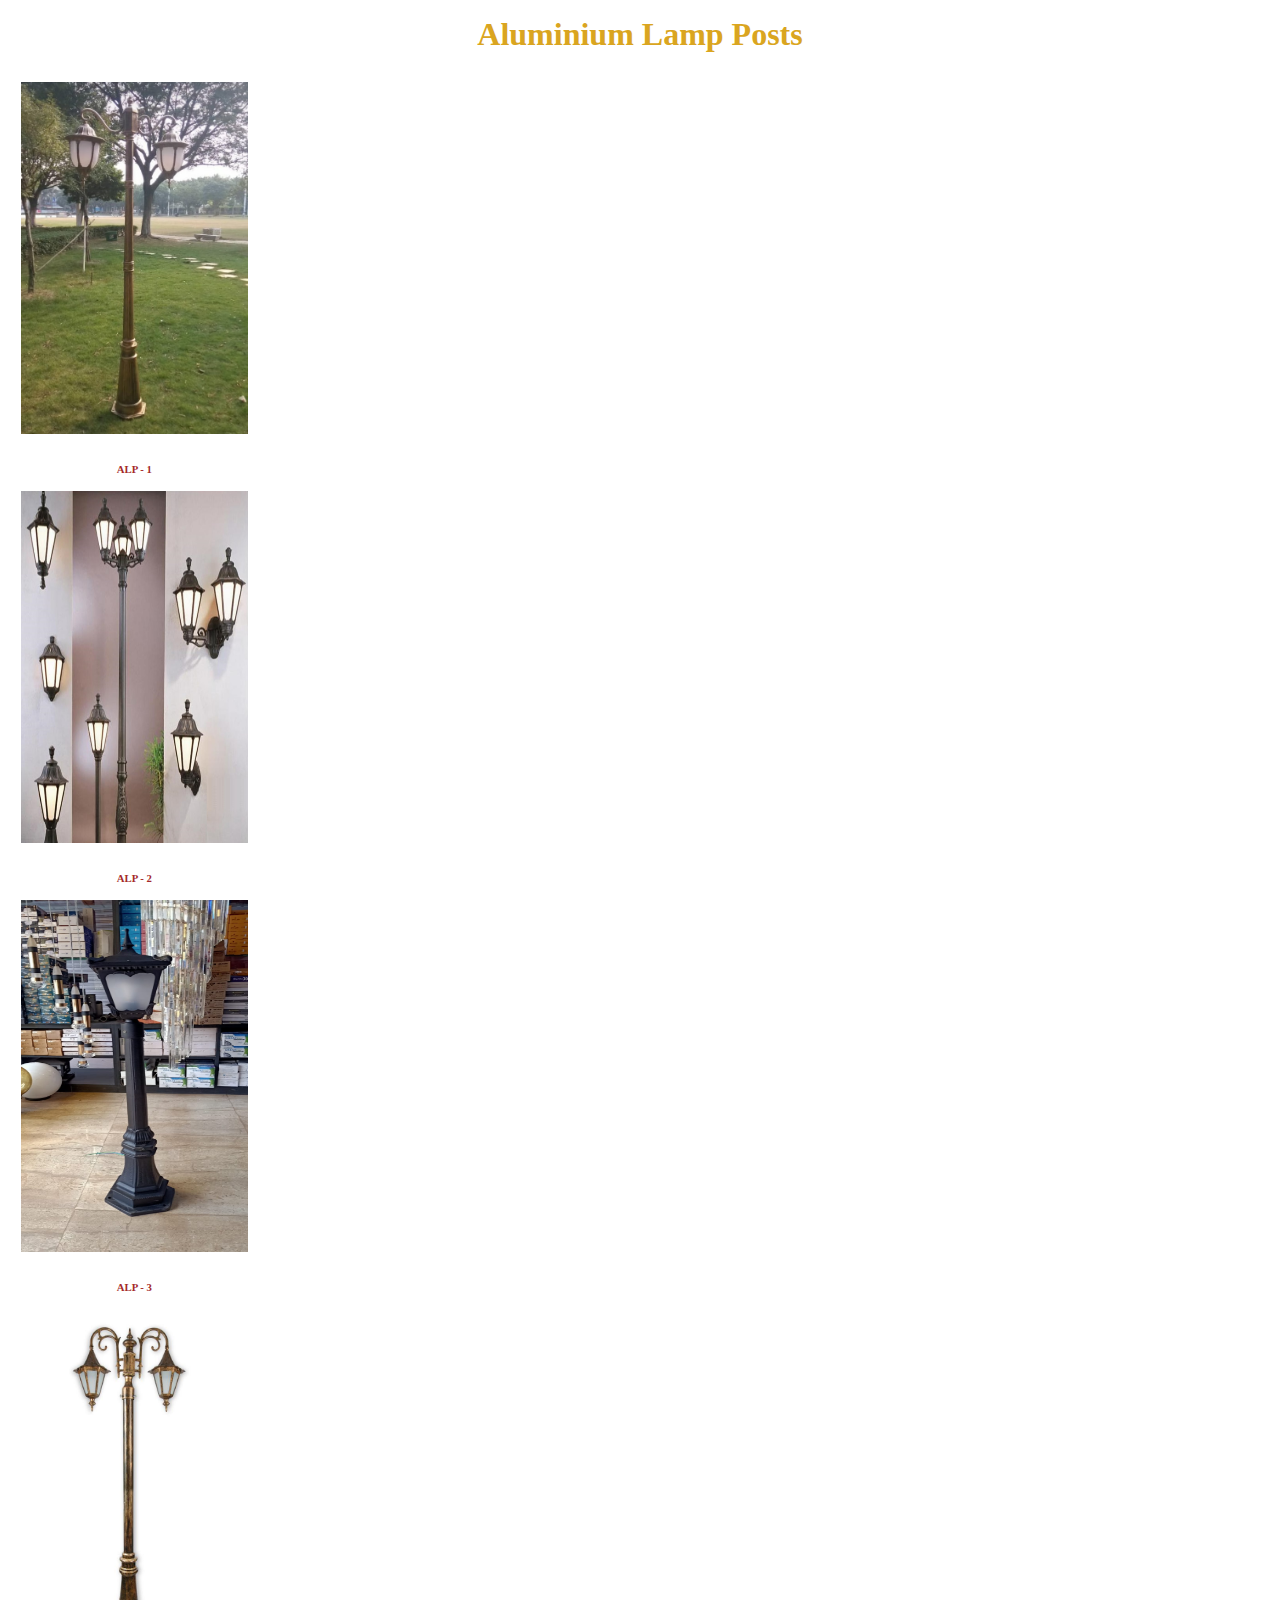
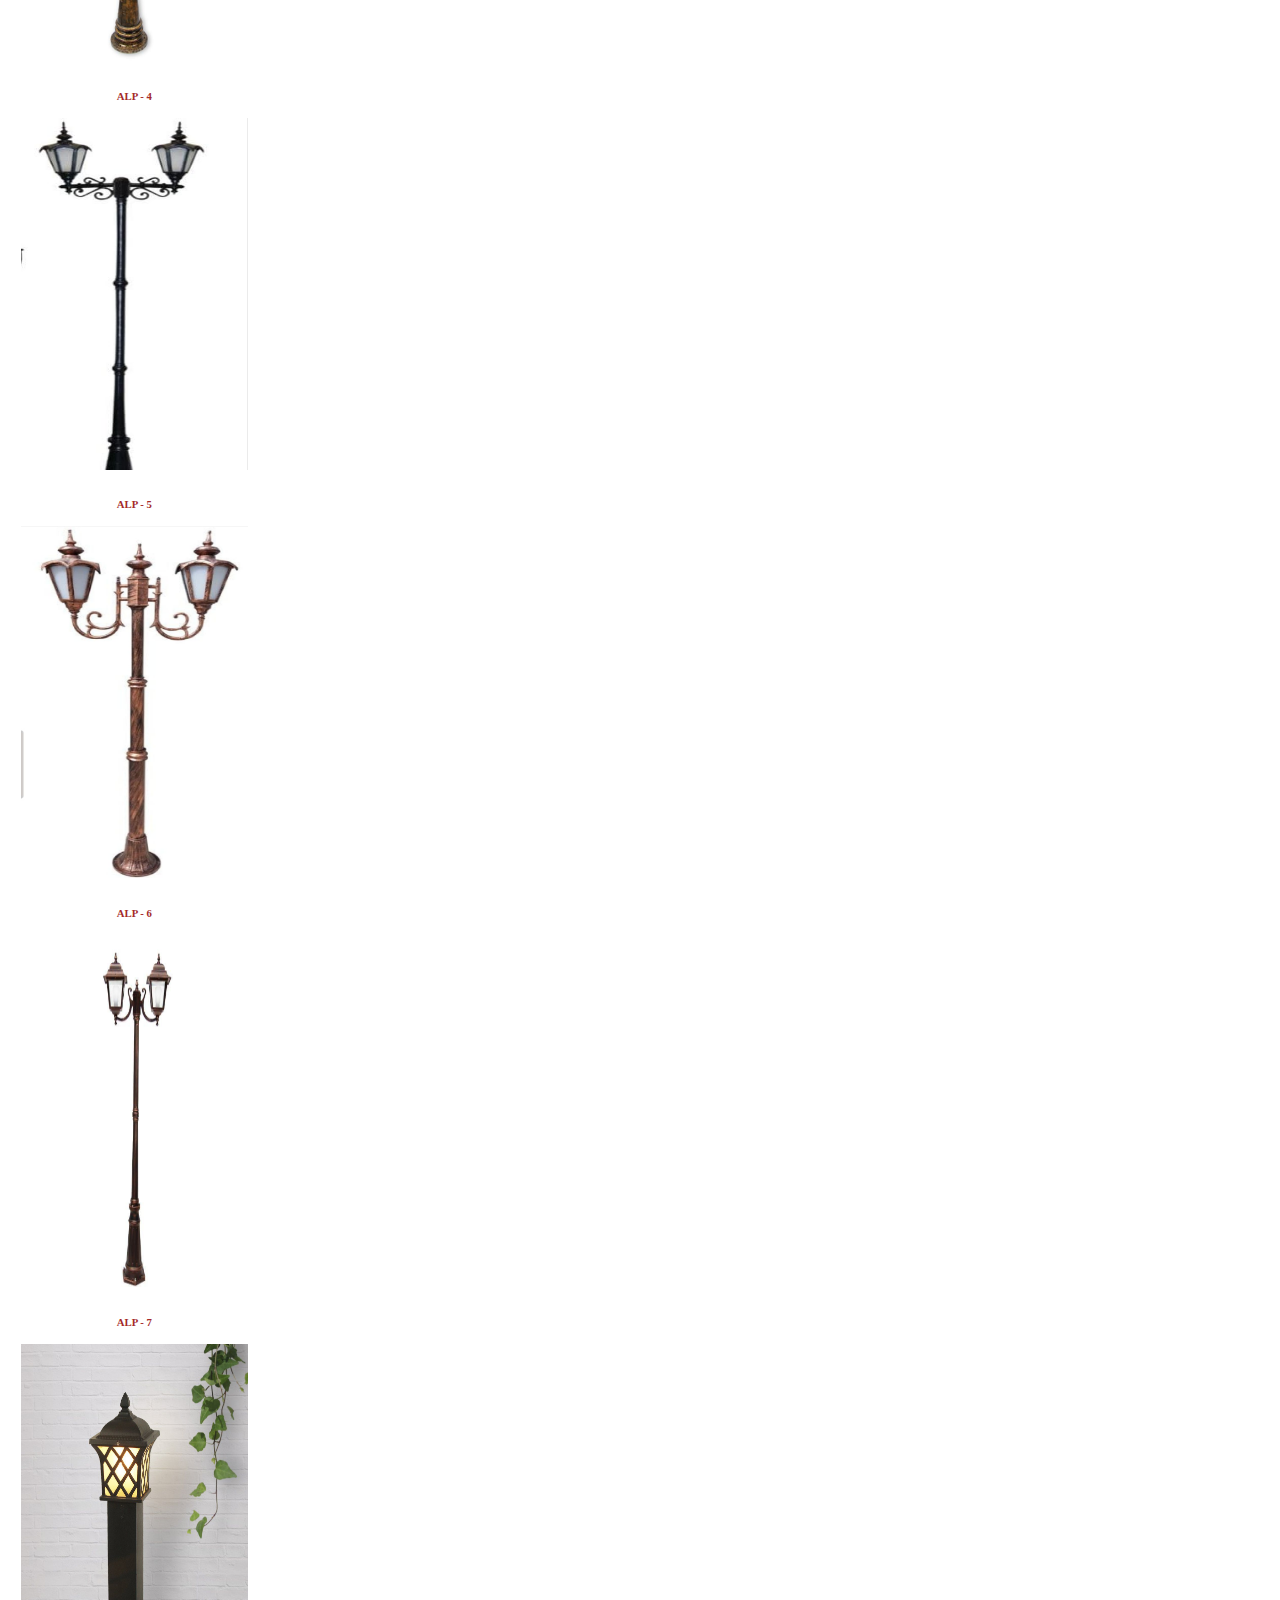
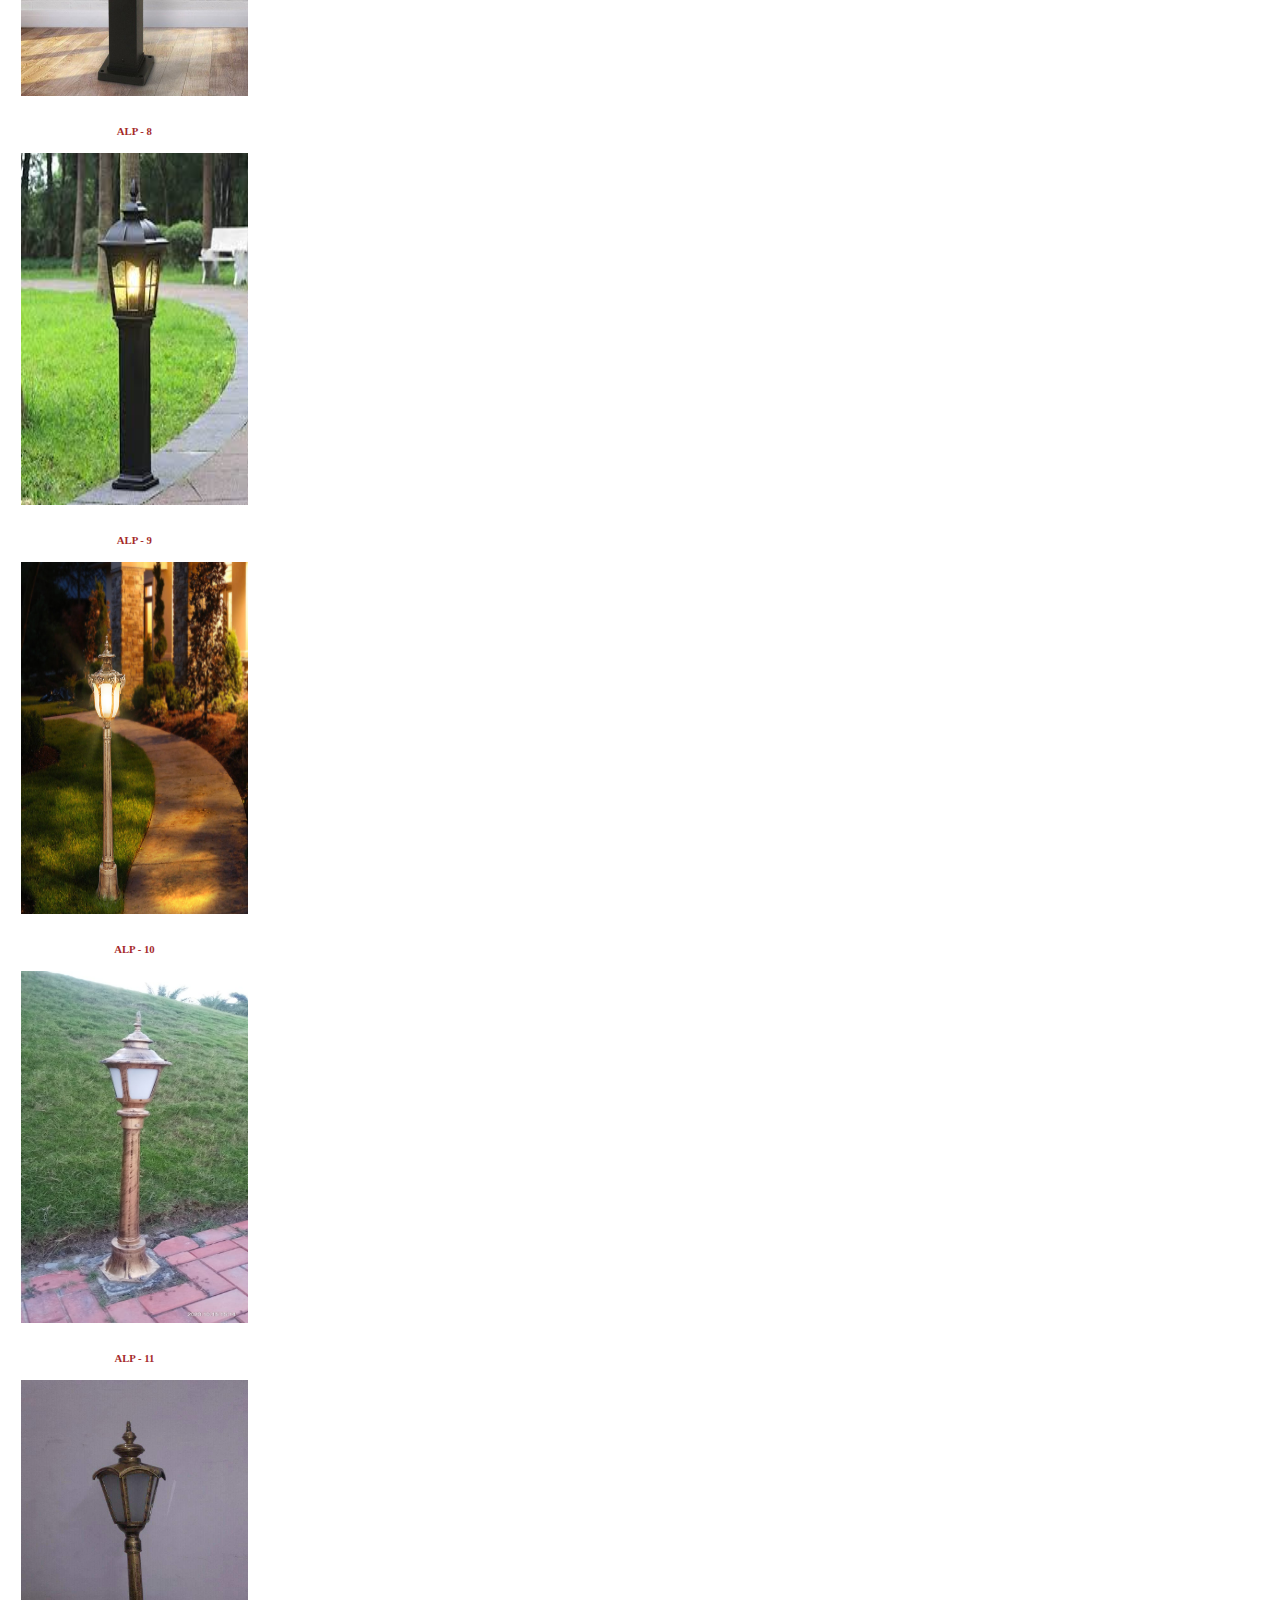
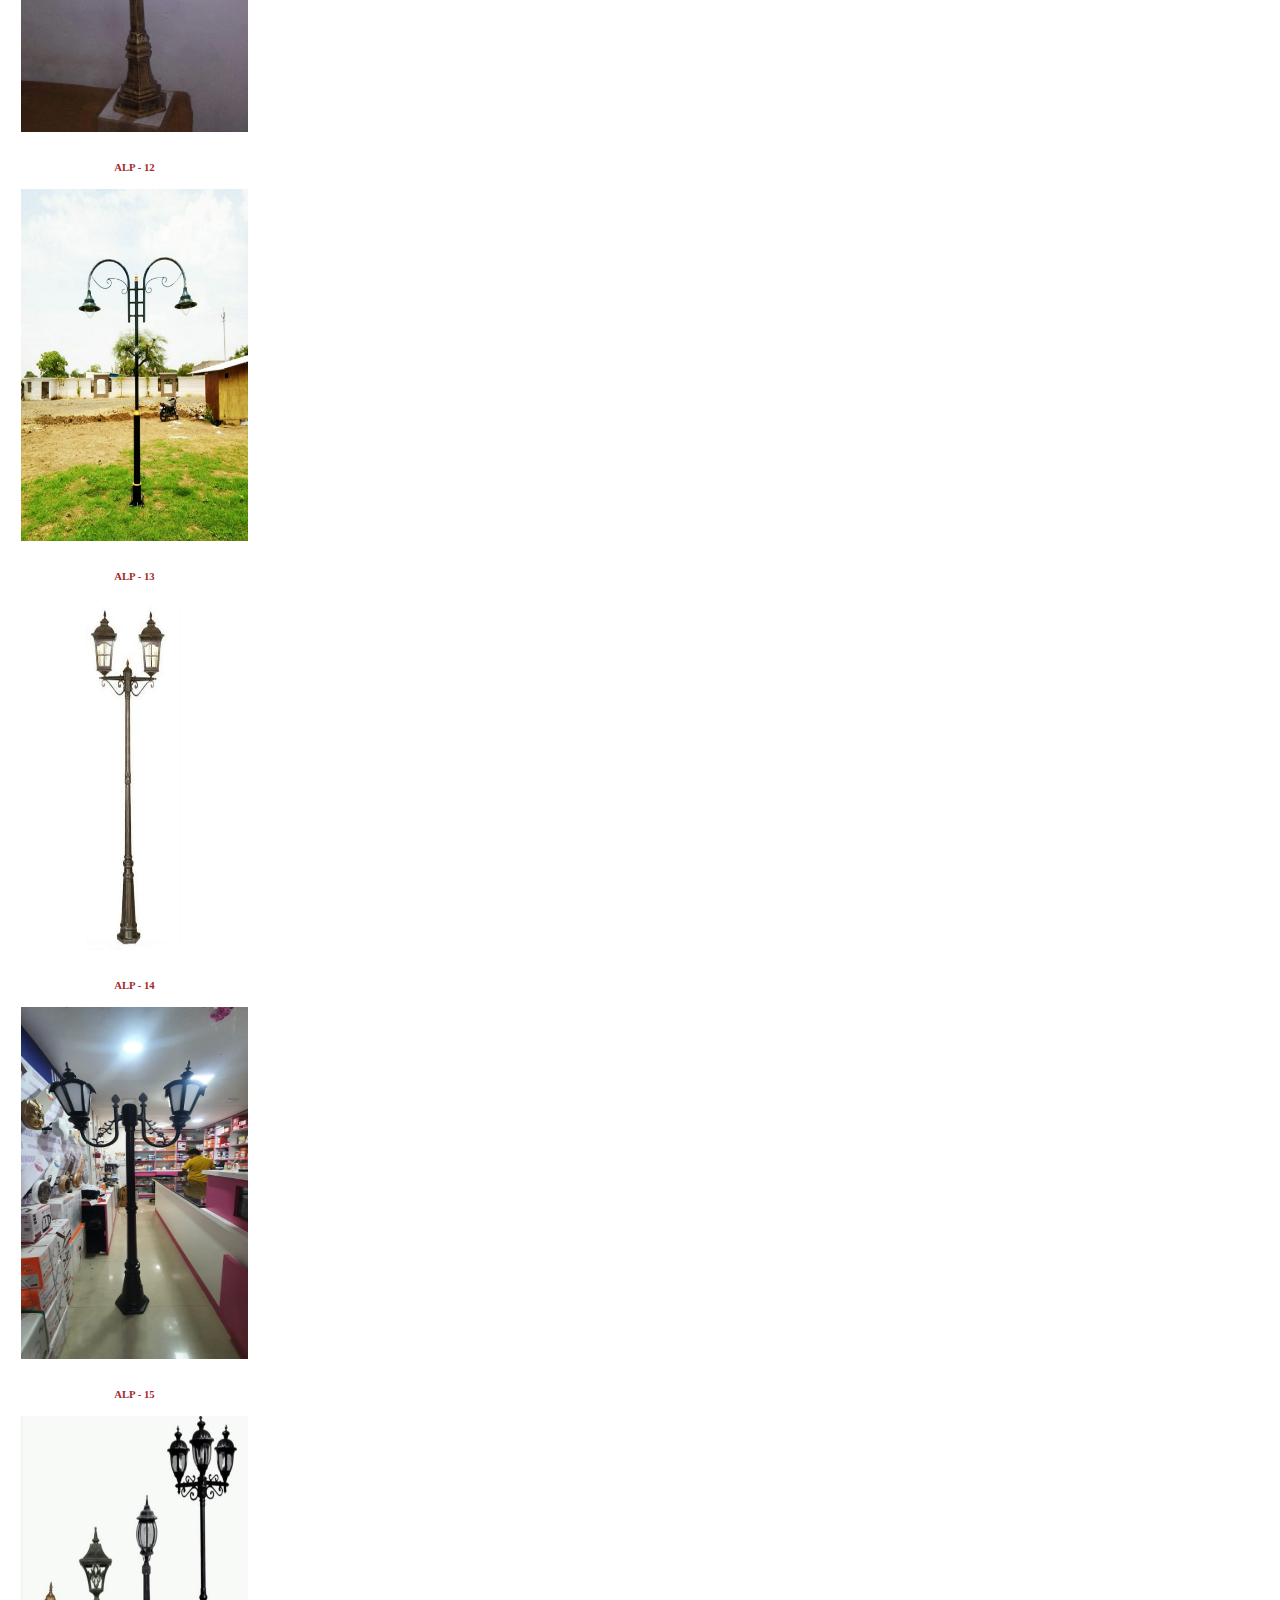
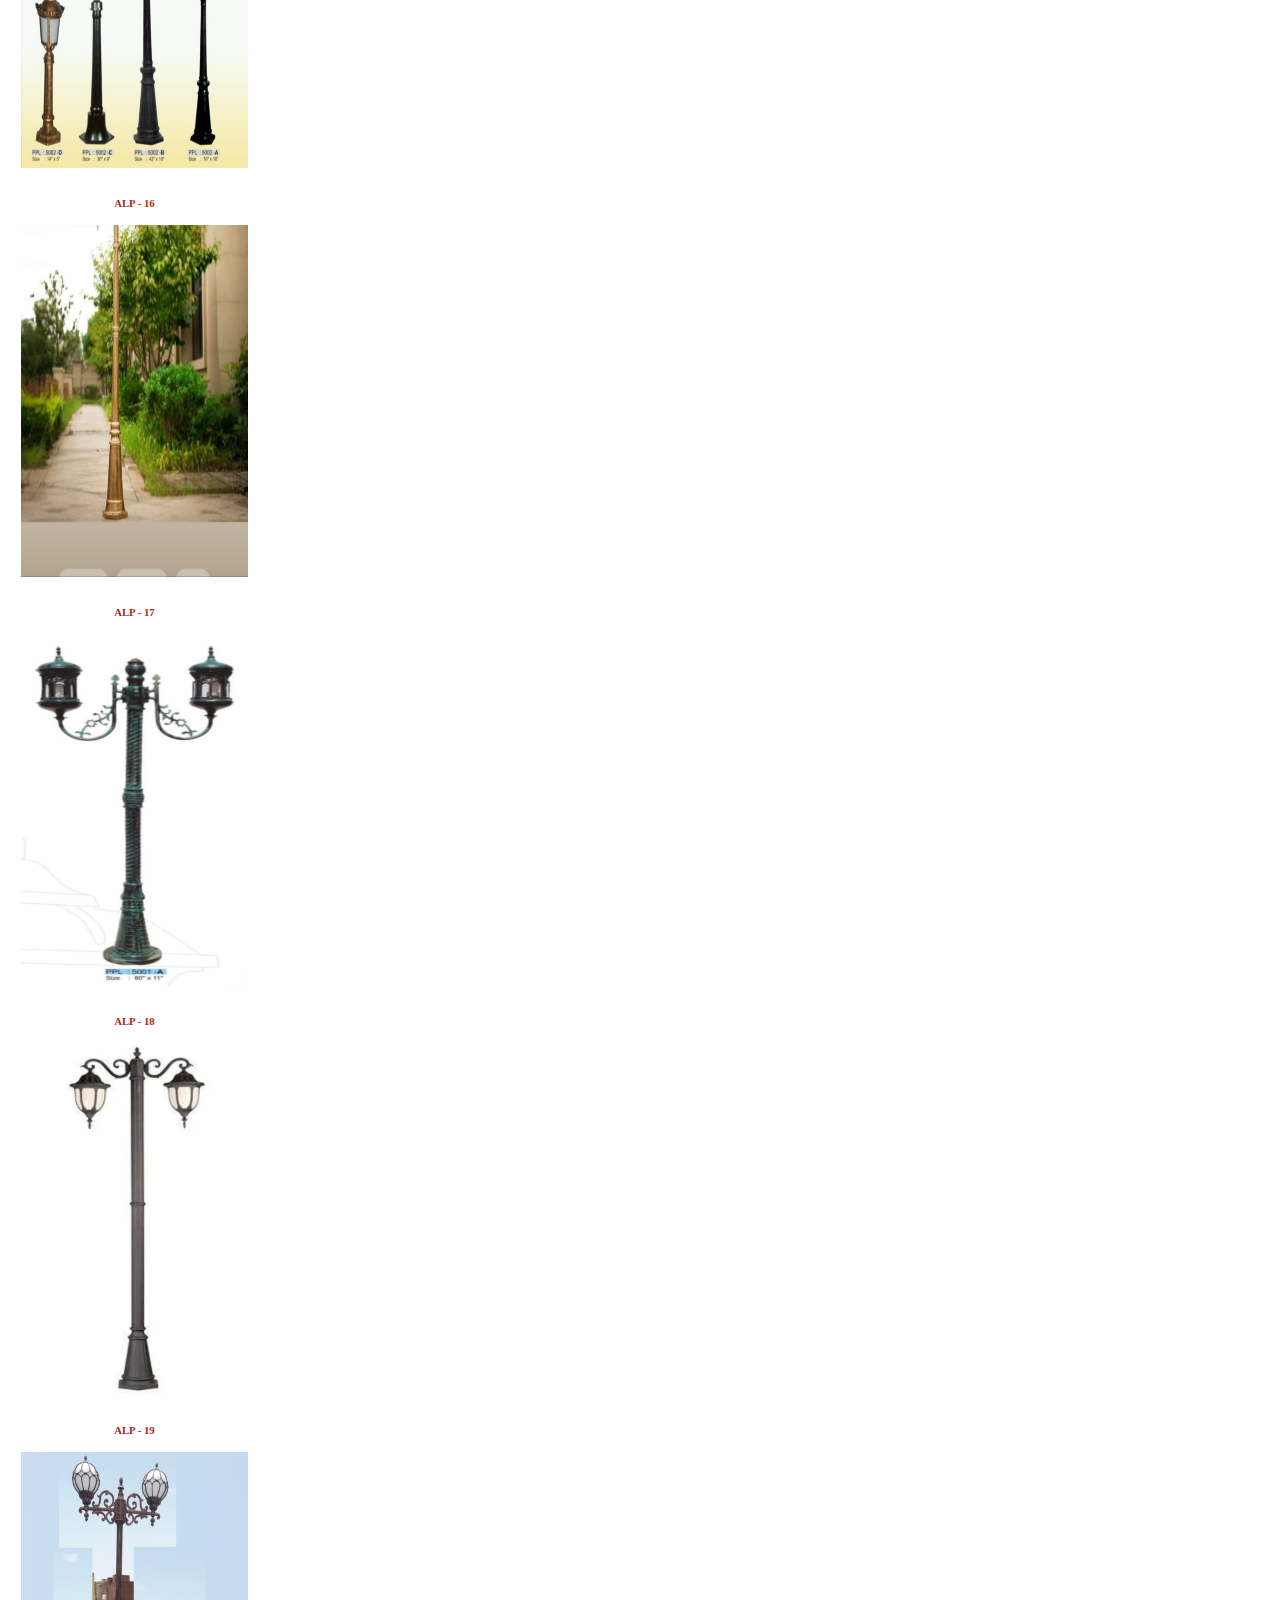
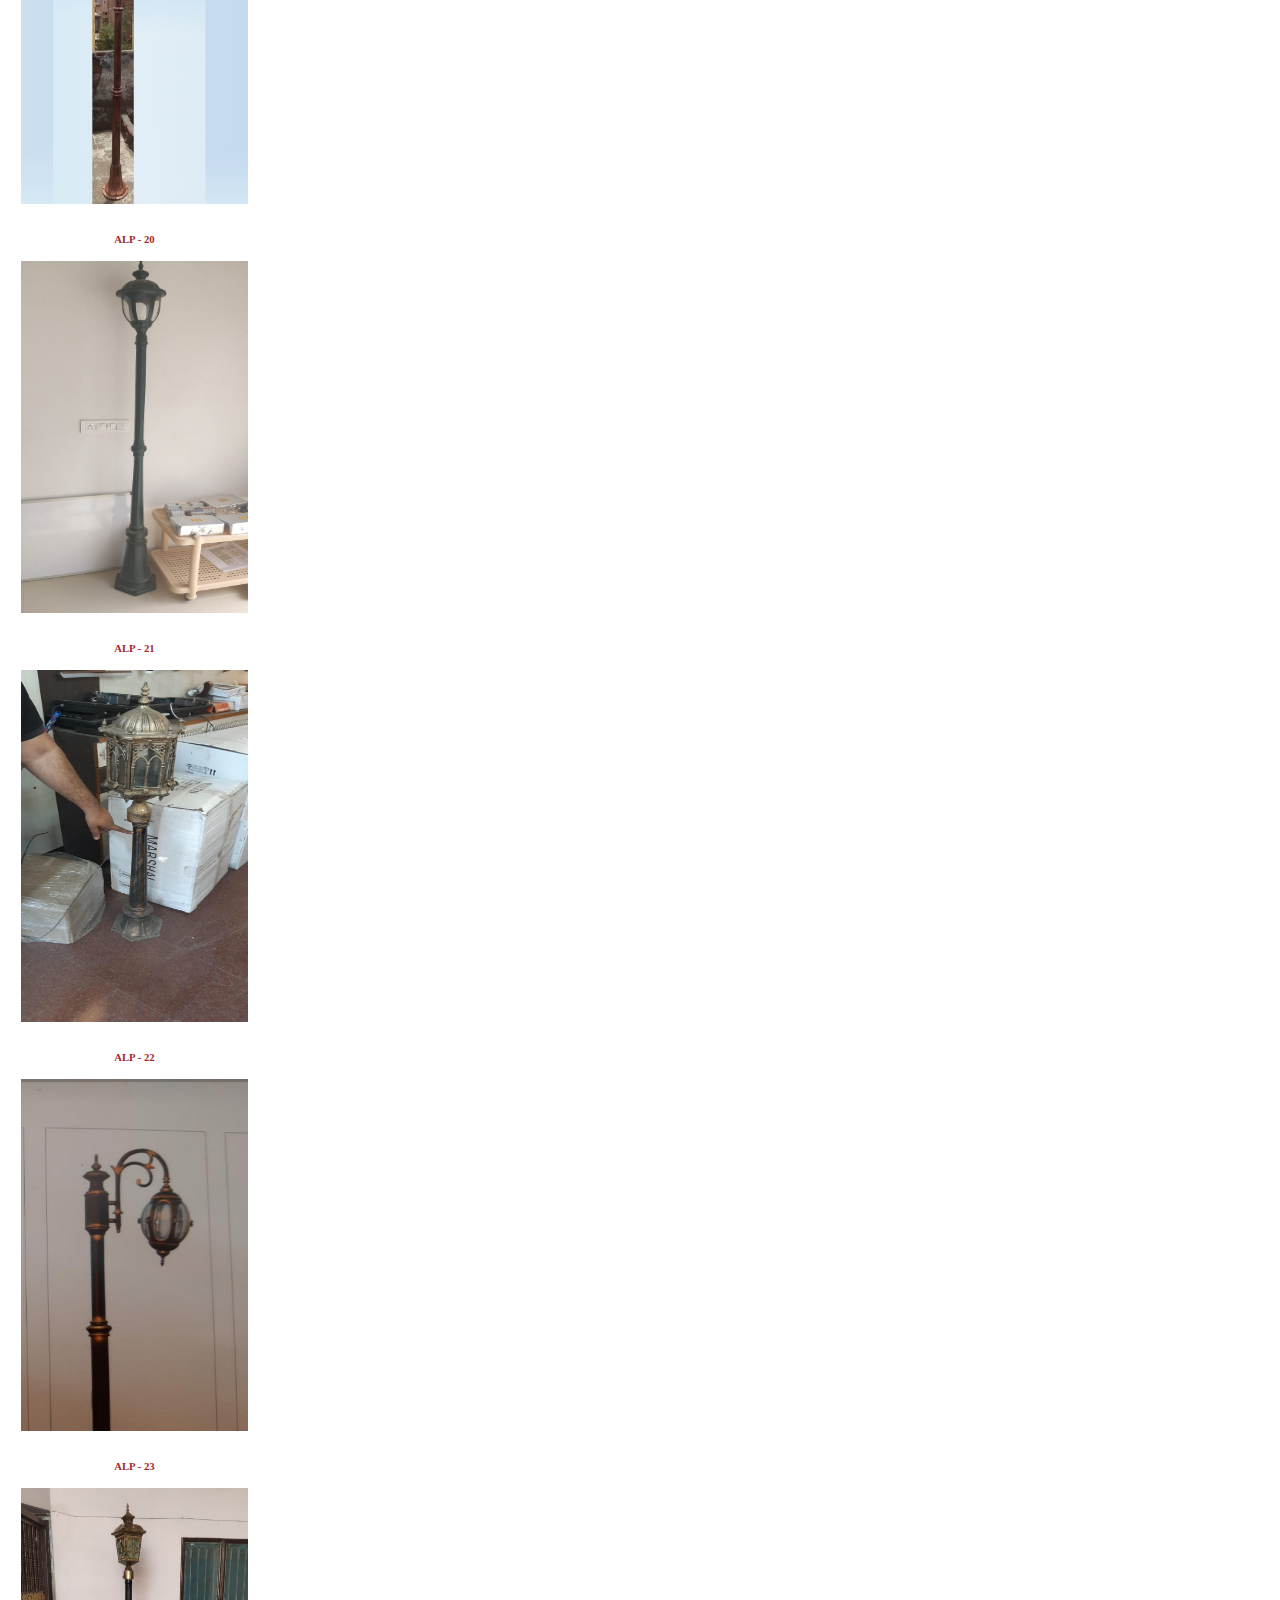
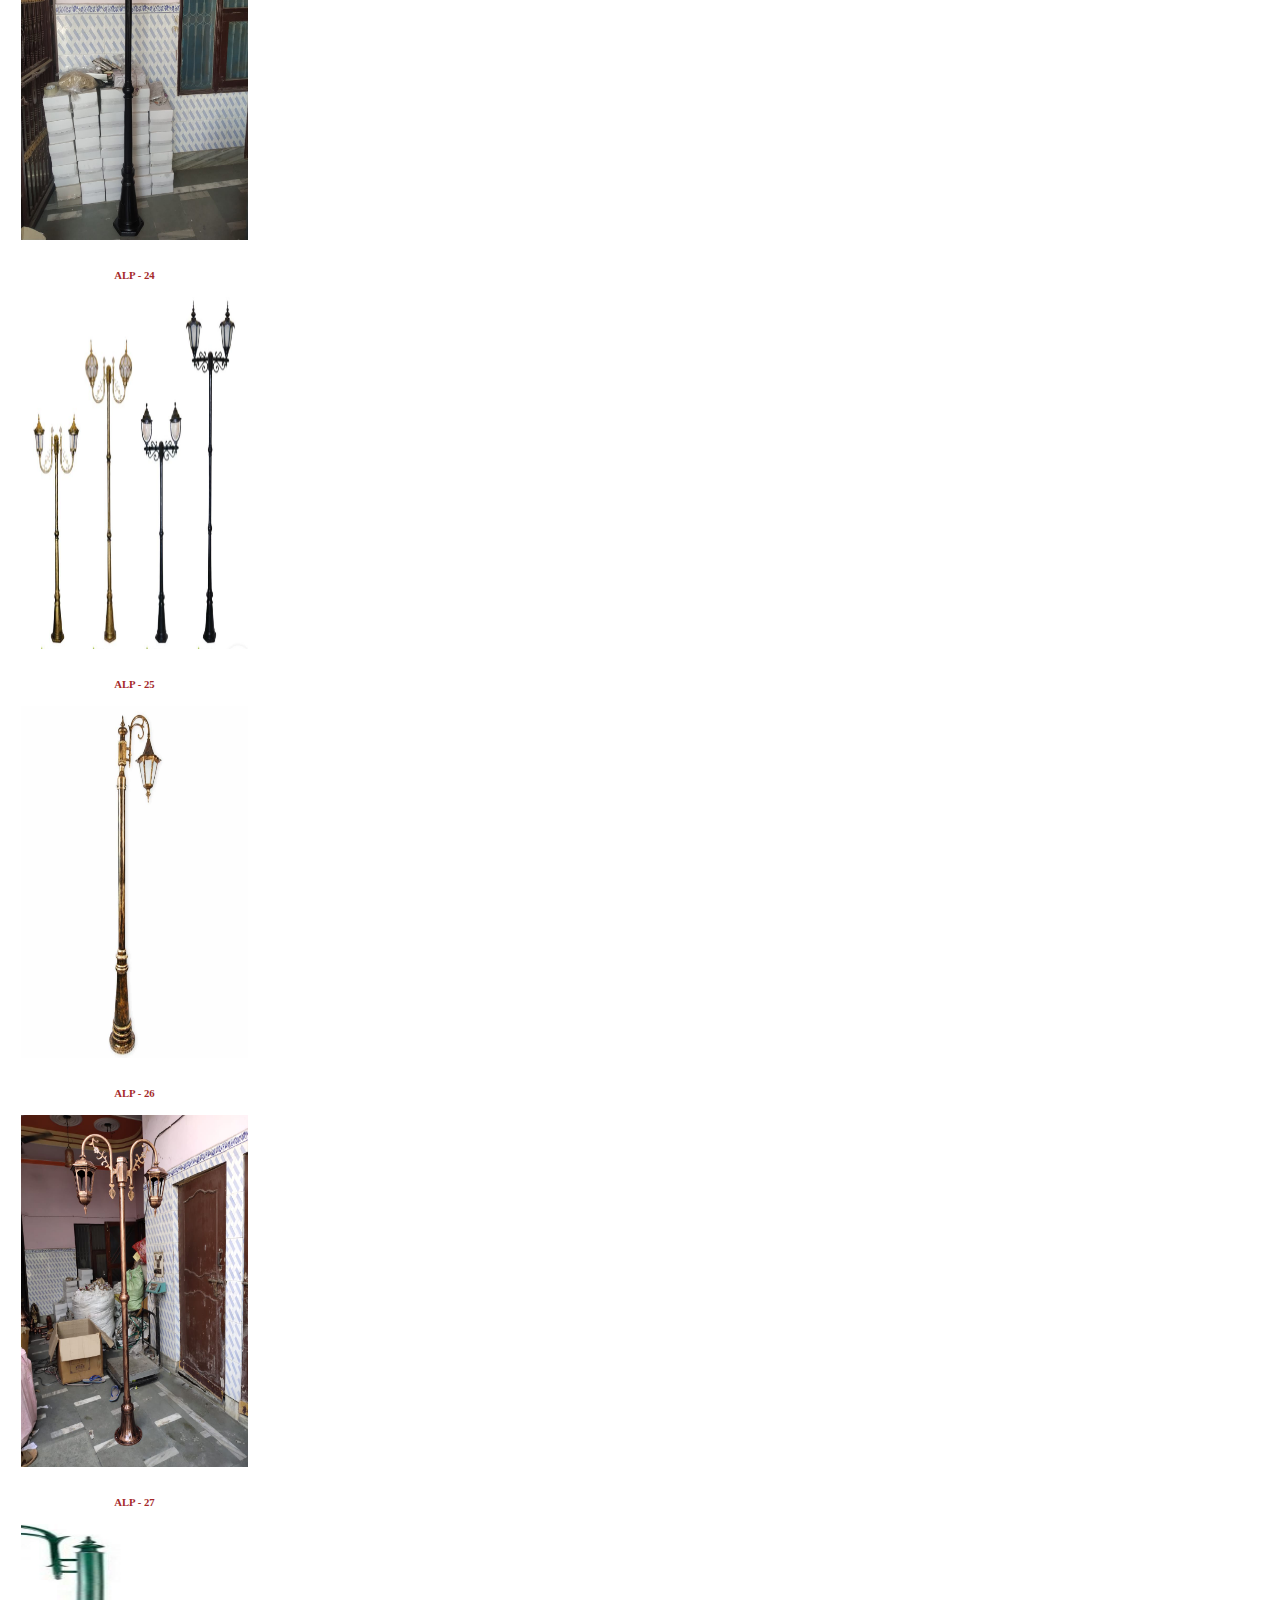
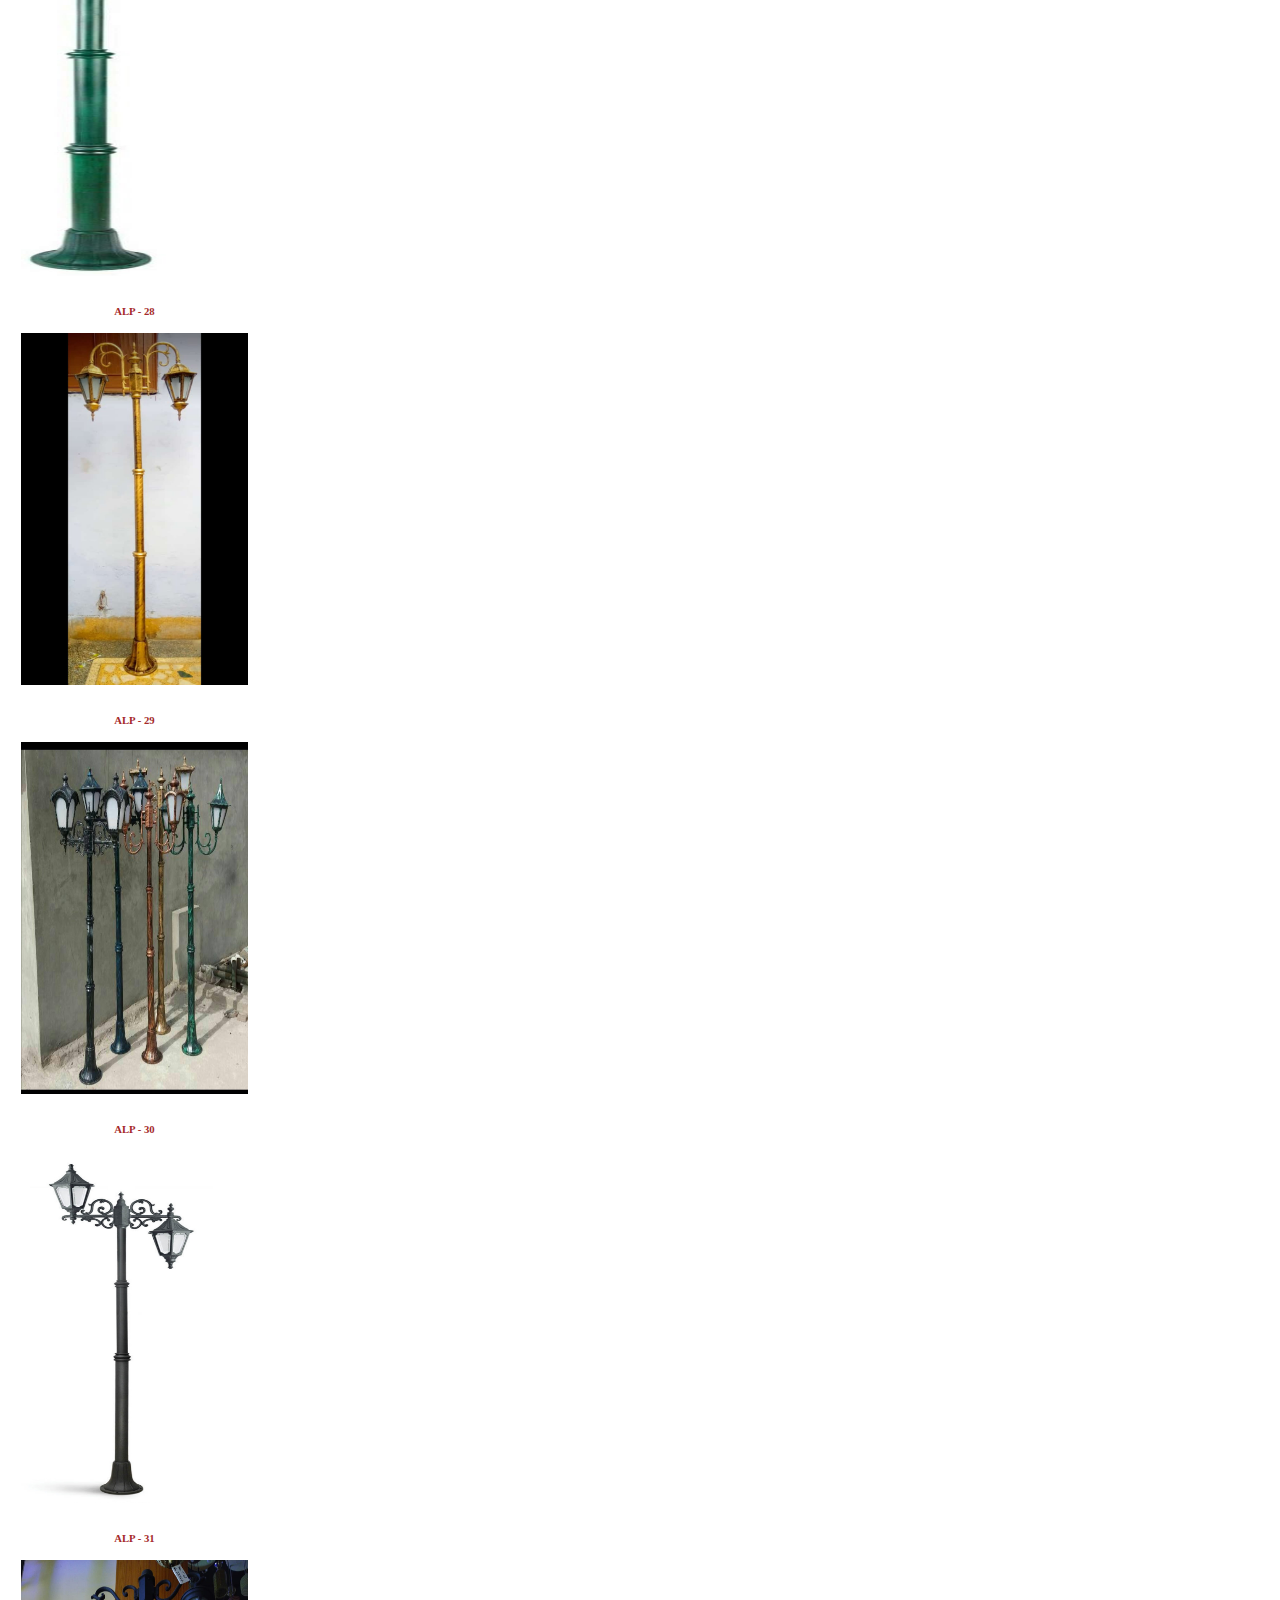
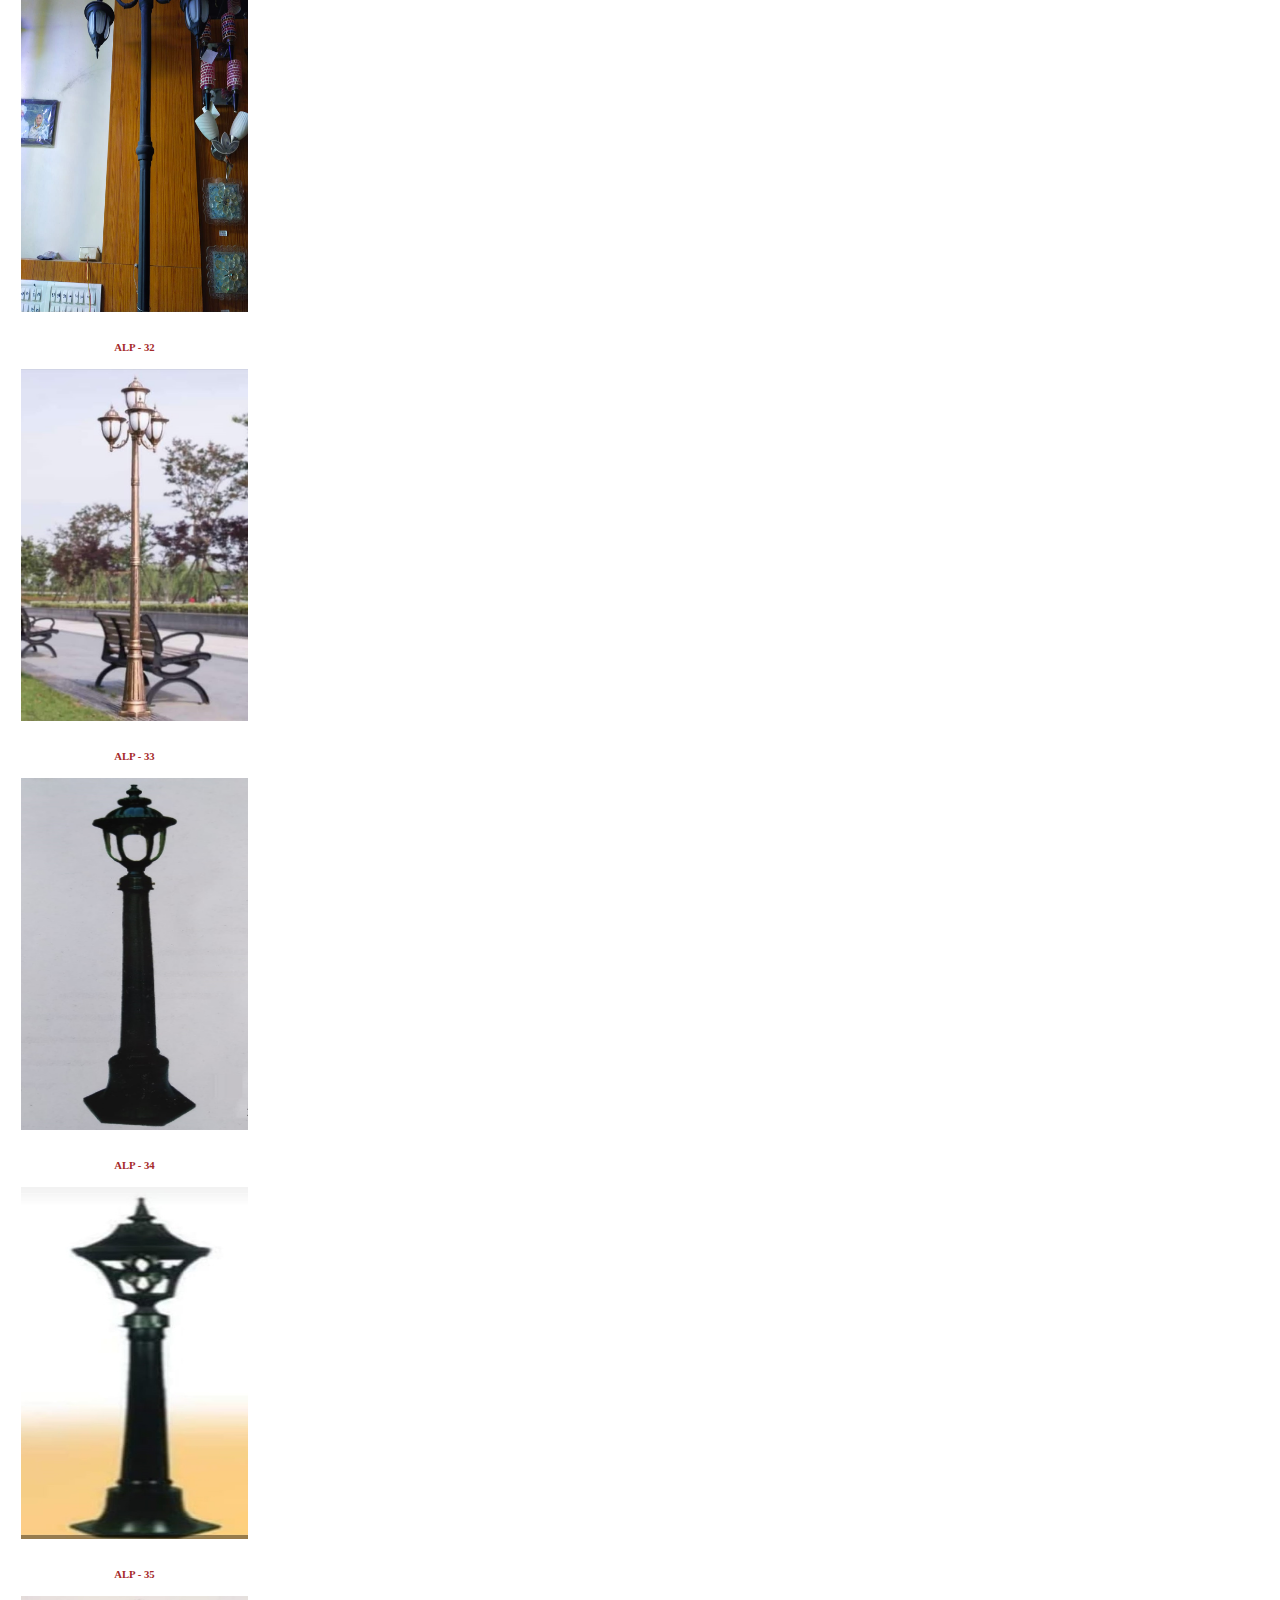
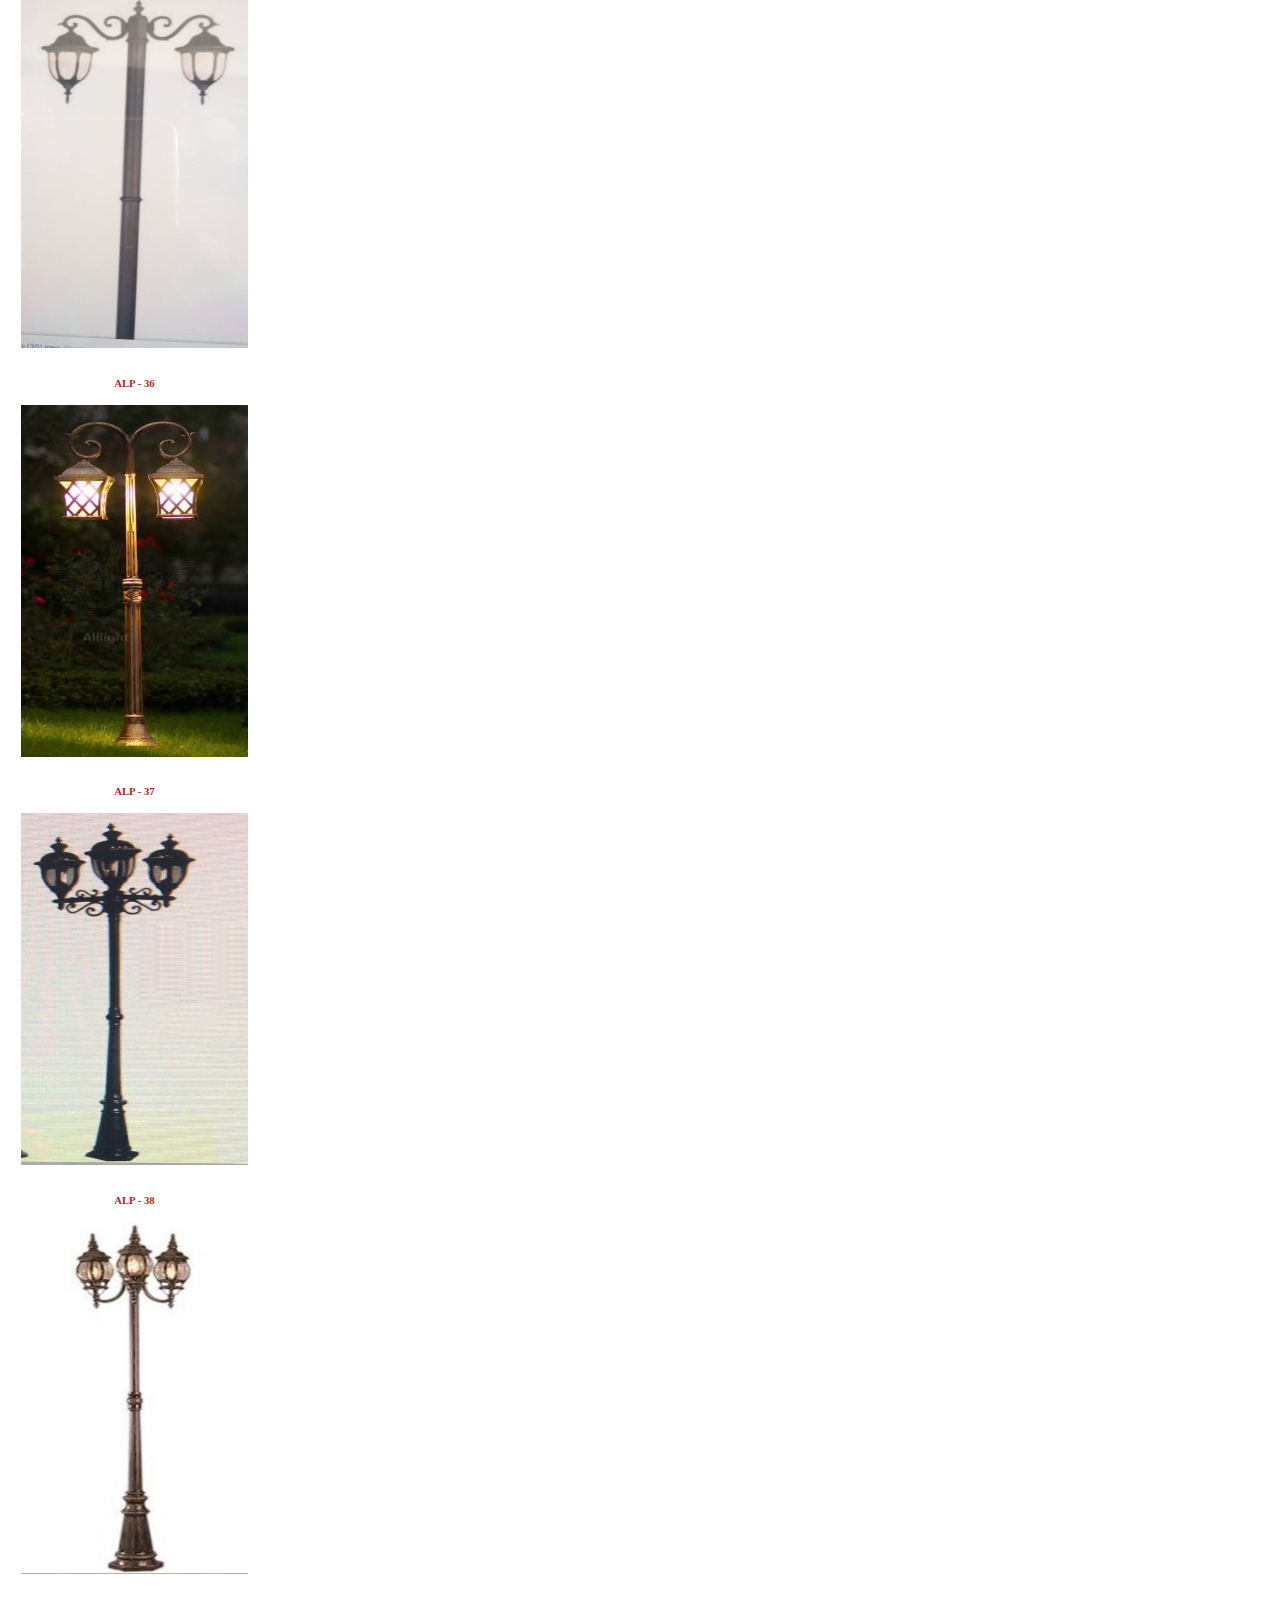
<file: LampPost.html>
<!DOCTYPE html>
<html lang="en">
  <head>
    <meta charset="UTF-8" />
    <meta http-equiv="X-UA-Compatible" content="IE=edge" />
    <meta name="viewport" content="width=device-width, initial-scale=1.0" />
    <link
      href="https://cdn.jsdelivr.net/npm/bootstrap@5.1.3/dist/css/bootstrap.min.css"
      rel="stylesheet"
      integrity="sha384-1BmE4kWBq78iYhFldvKuhfTAU6auU8tT94WrHftjDbrCEXSU1oBoqyl2QvZ6jIW3"
      crossorigin="anonymous"
    />
    <!-- <link rel="stylesheet" href="./scss/product1.css"> -->
    
  <!-- <script src="./js/lights.js"></script> -->
    <!-- <link rel="stylesheet" href="../scss/main.css"> -->
    <link rel="stylesheet" href="./scss/main.css">

    <title>Aluminium Lamp Posts</title>
  </head>
  <body>
    <div class="container">
        <h1>Aluminium Lamp Posts</h1>
        
        <div class="parent">
          <div class="first" id="lights1">
            <!-- <img src="./images/one1.jpeg" class="img-thumbnail" alt="..." /> -->
          </div>
          <div class="first" id="lights2">
            
          </div>
          <div class="first" id="lights3">

          </div>
          <div class="first" id="lights4">

          </div>
          <div class="first" id="lights5">

          </div>
        </div>
    </div>

  </body>

  <script
    src="https://cdn.jsdelivr.net/npm/bootstrap@5.1.3/dist/js/bootstrap.bundle.min.js"
    integrity="sha384-ka7Sk0Gln4gmtz2MlQnikT1wXgYsOg+OMhuP+IlRH9sENBO0LRn5q+8nbTov4+1p"
    crossorigin="anonymous"
  ></script>

  
  <script src="./aluminumLampPost/js/post.js"></script>
  
  <!-- <link rel="stylesheet" href="../scss/main.css"> -->


</html>
</file>
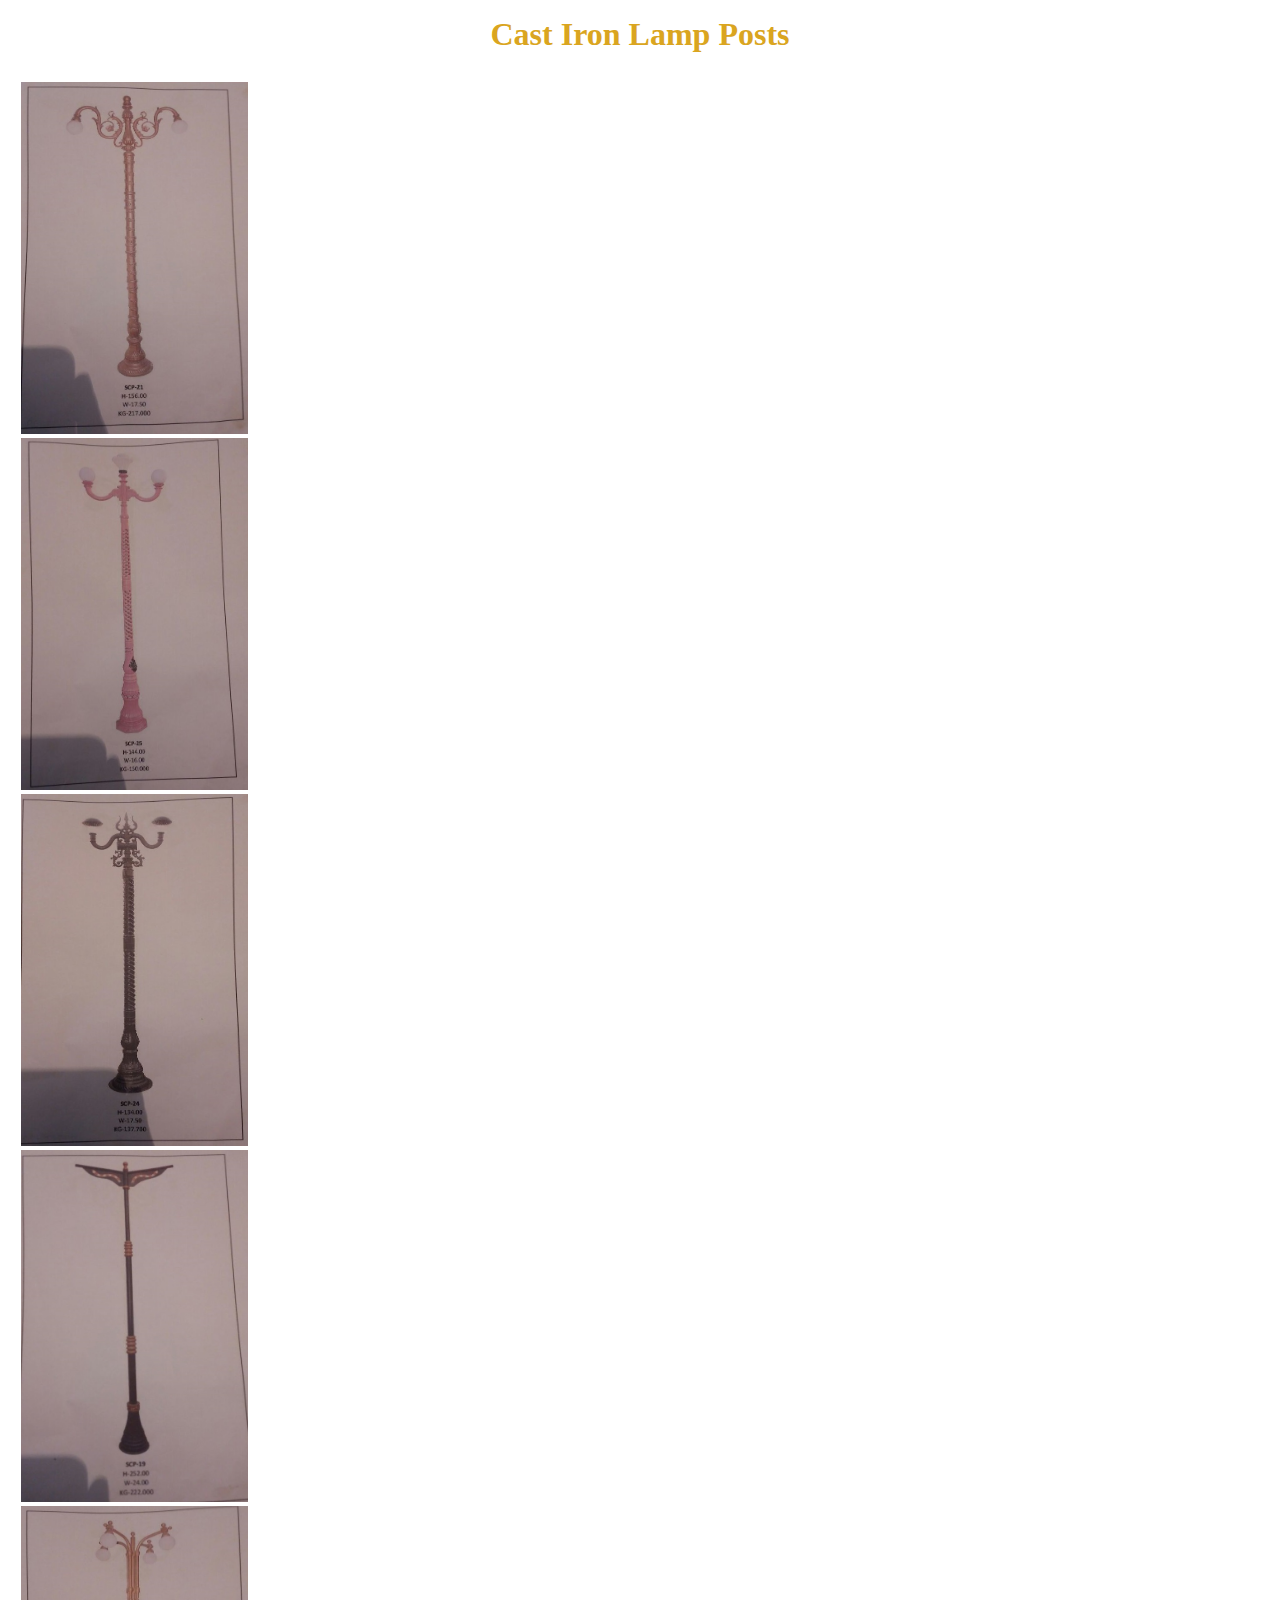
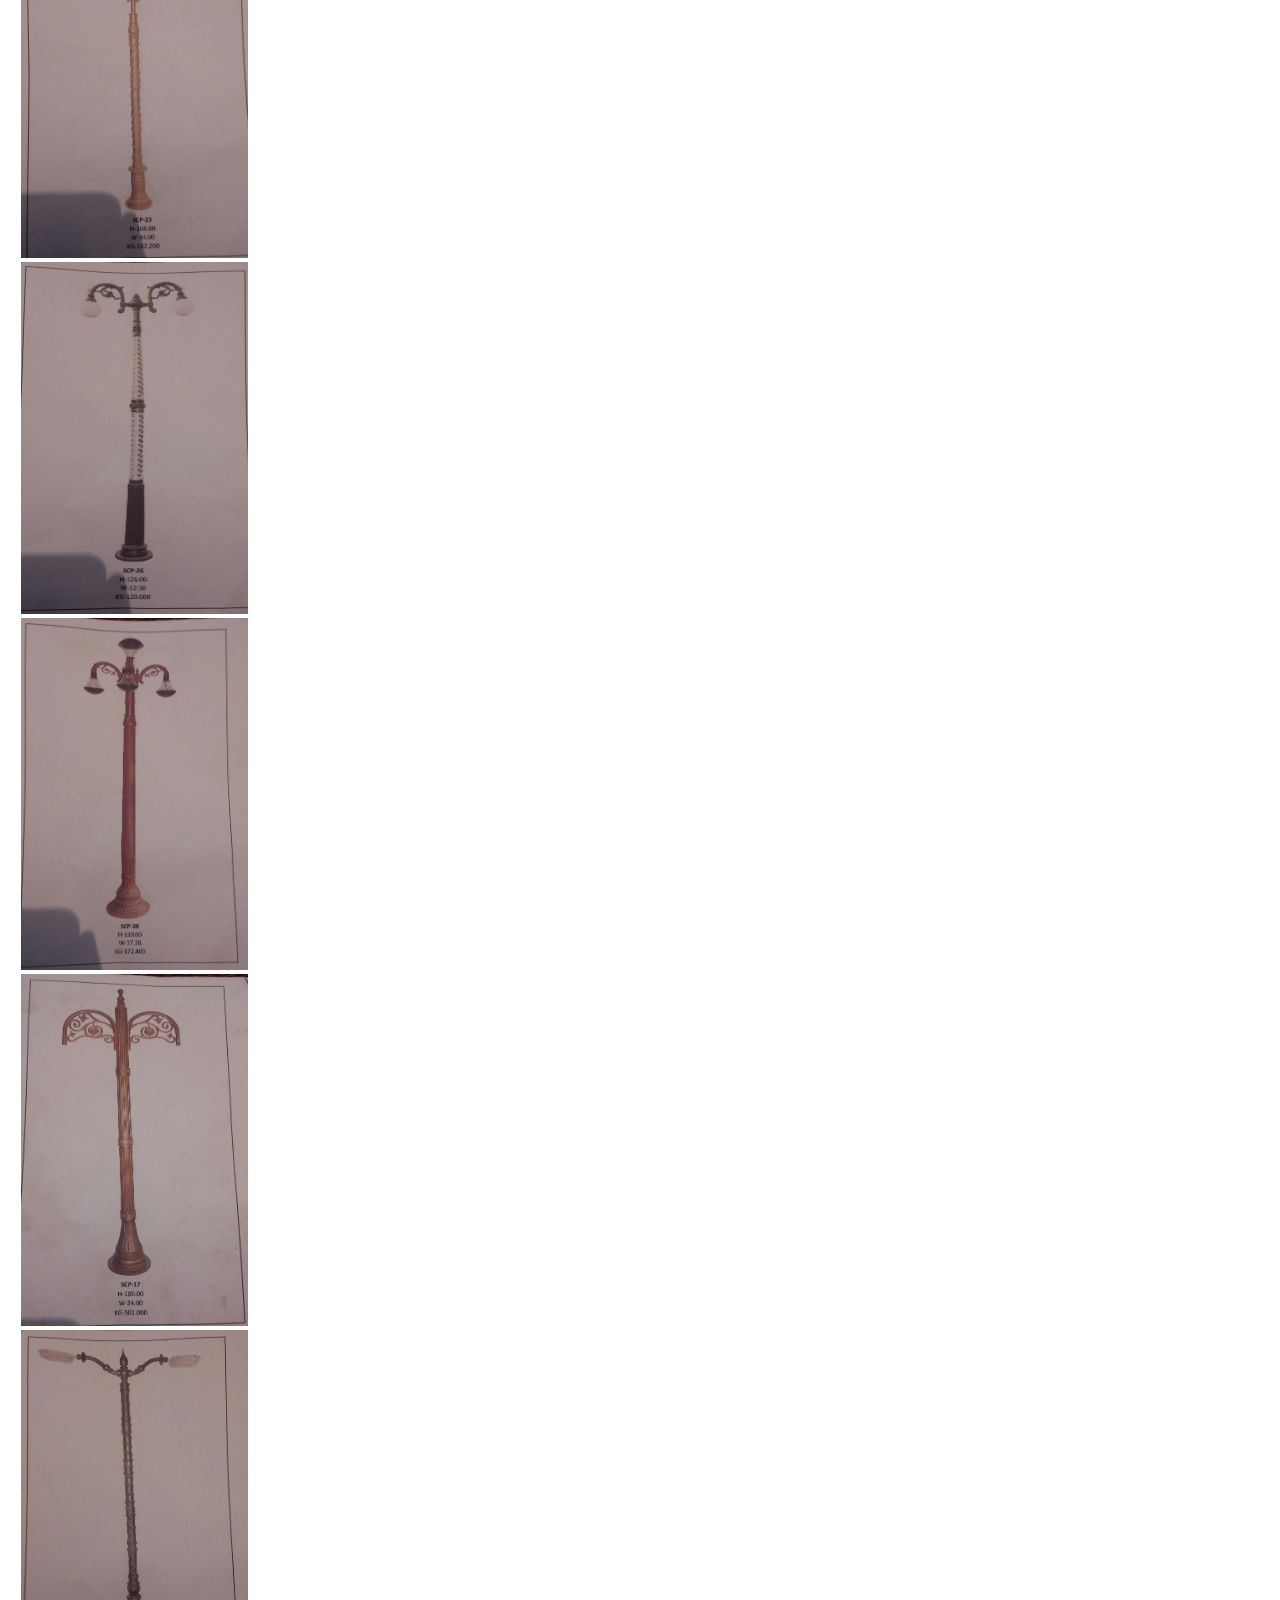
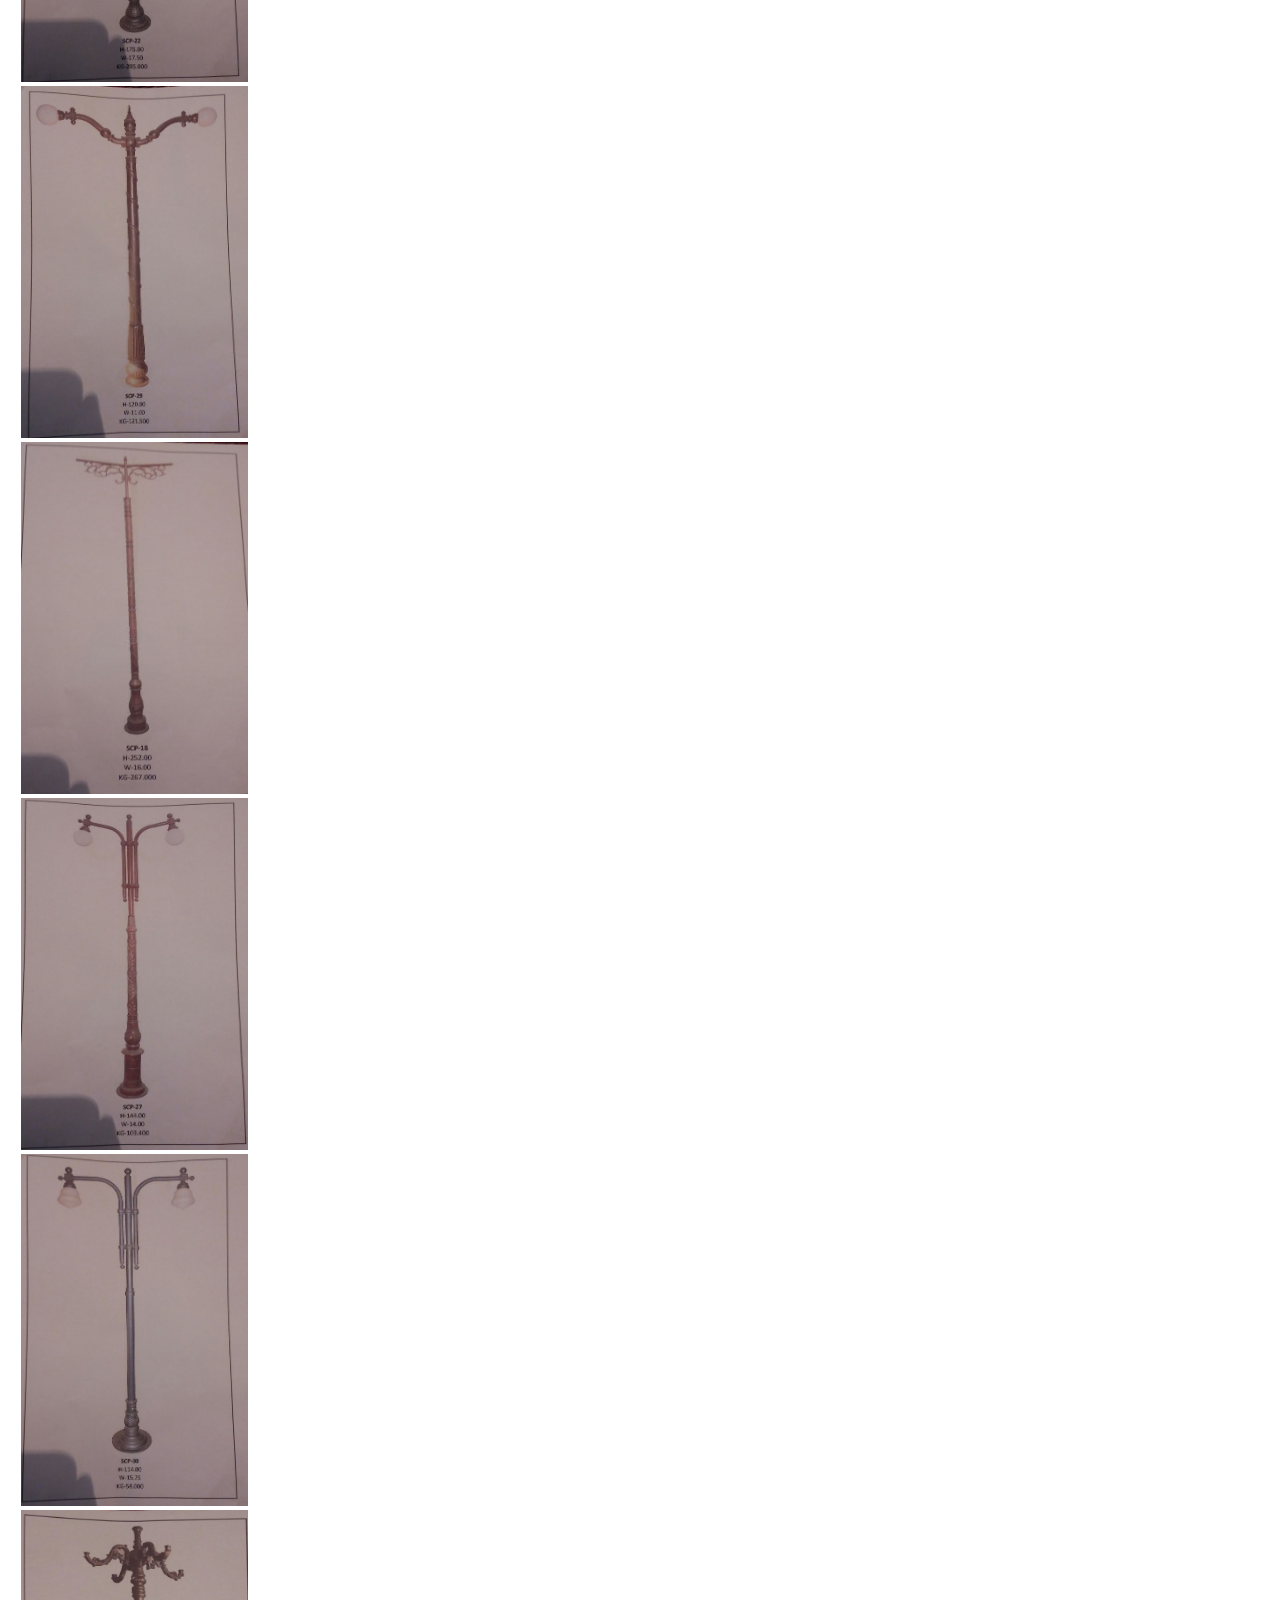
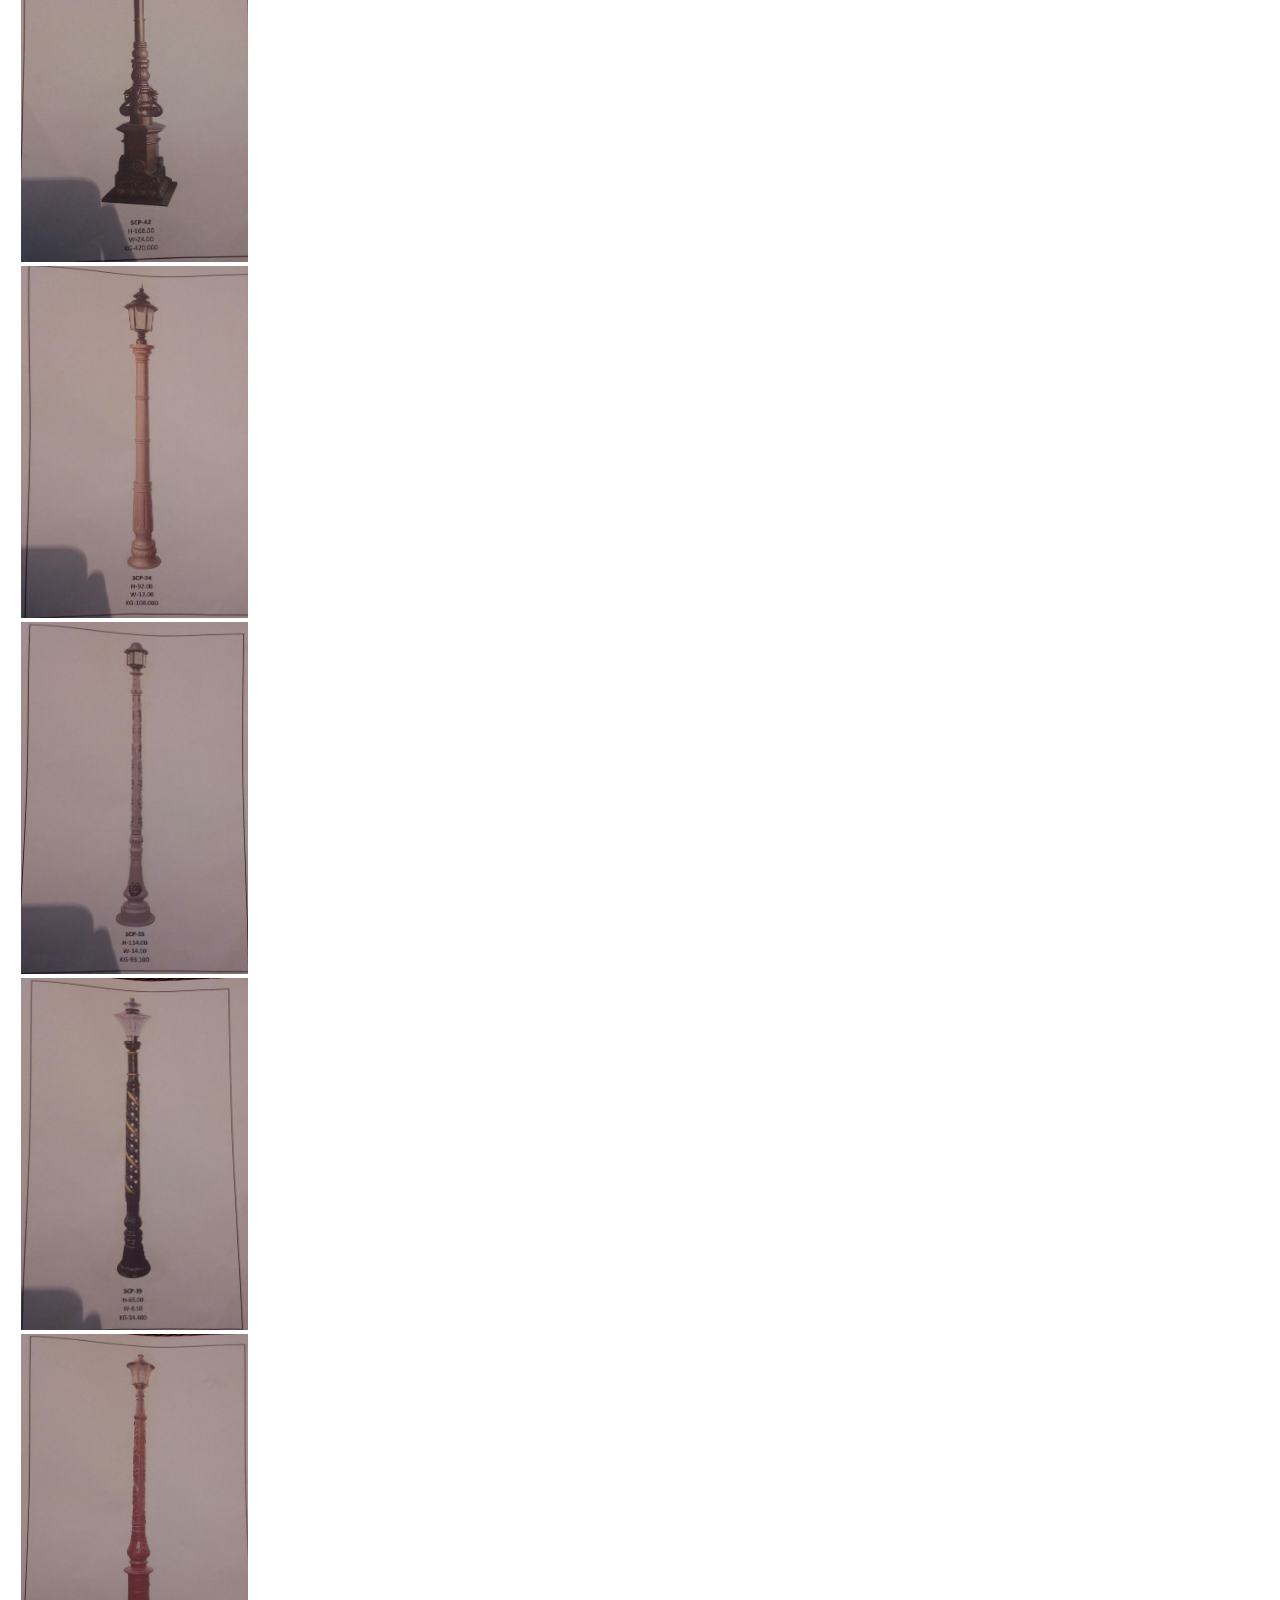
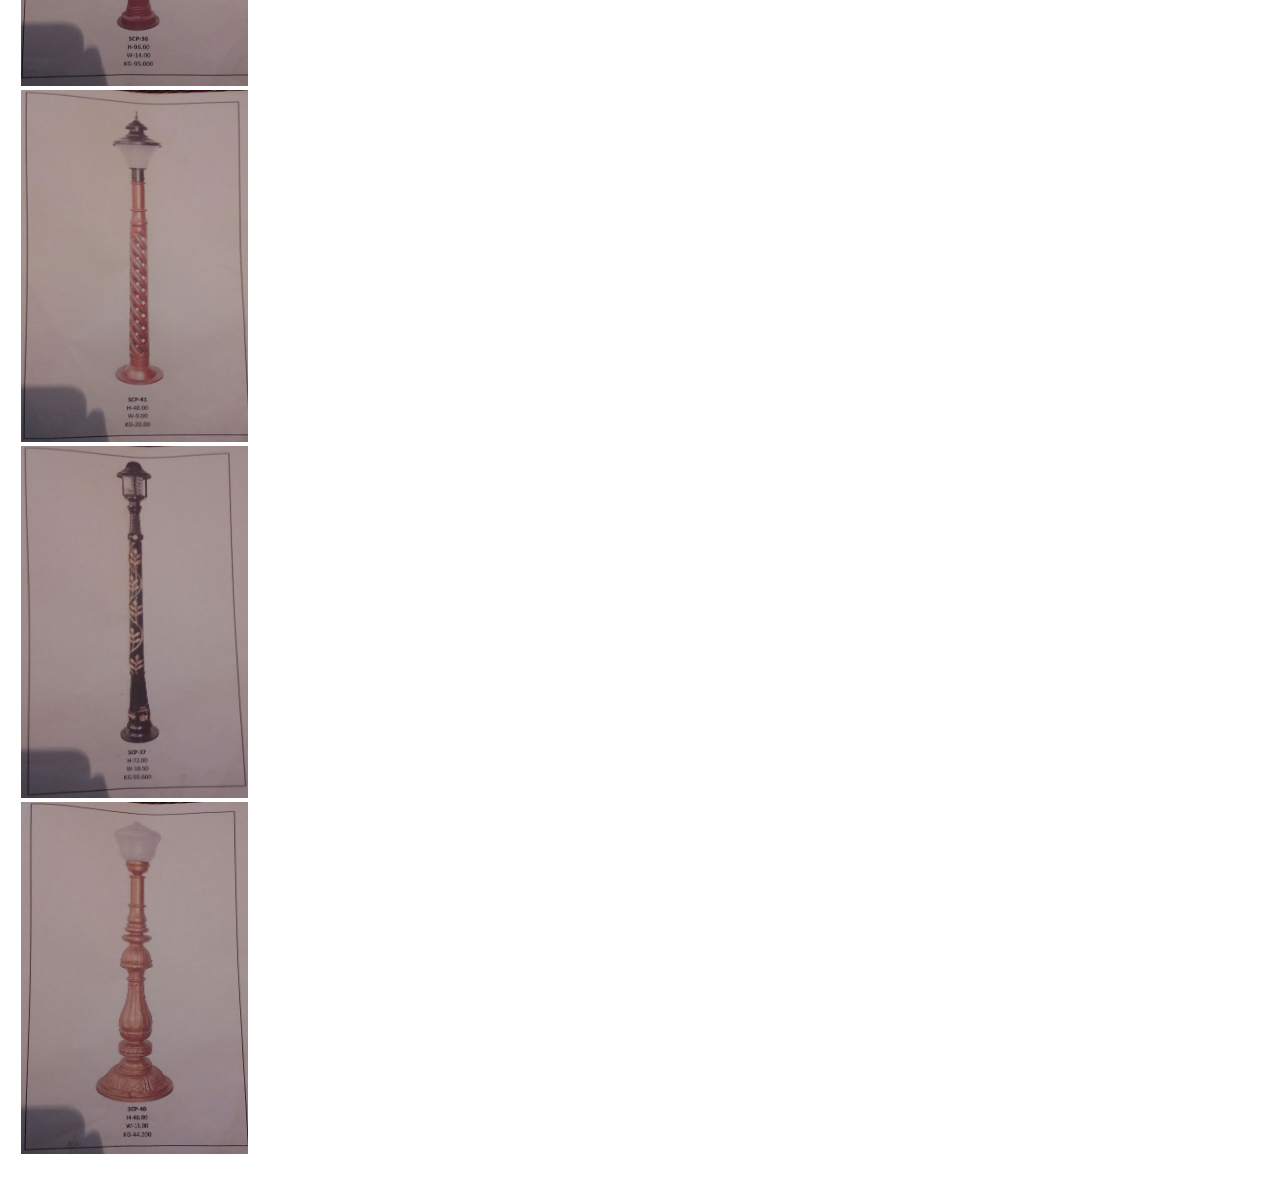
<file: LampPost1.html>
<!DOCTYPE html>
<html lang="en">
  <head>
    <meta charset="UTF-8" />
    <meta http-equiv="X-UA-Compatible" content="IE=edge" />
    <meta name="viewport" content="width=device-width, initial-scale=1.0" />
    <link
      href="https://cdn.jsdelivr.net/npm/bootstrap@5.1.3/dist/css/bootstrap.min.css"
      rel="stylesheet"
      integrity="sha384-1BmE4kWBq78iYhFldvKuhfTAU6auU8tT94WrHftjDbrCEXSU1oBoqyl2QvZ6jIW3"
      crossorigin="anonymous"
    />
    <!-- <link rel="stylesheet" href="./scss/product1.css"> -->
    
  <!-- <script src="./js/lights.js"></script> -->
    <!-- <link rel="stylesheet" href="../scss/main.css"> -->
    <link rel="stylesheet" href="./scss/main.css">

    <title>Cast Iron Lamp Posts</title>
  </head>
  <body>
    <div class="container">
        <h1>Cast Iron Lamp Posts</h1>
        
        <div class="parent">
          <div class="first" id="lights1">
            <!-- <img src="./castIronLampPost/images/one1.jpg" class="img-thumbnail" alt="..." /> -->
          </div>
          <div class="first" id="lights2">
            
          </div>
          <div class="first" id="lights3">

          </div>
          <div class="first" id="lights4">

          </div>
          <div class="first" id="lights5">

          </div>
        </div>
    </div>

  </body>

  <script
    src="https://cdn.jsdelivr.net/npm/bootstrap@5.1.3/dist/js/bootstrap.bundle.min.js"
    integrity="sha384-ka7Sk0Gln4gmtz2MlQnikT1wXgYsOg+OMhuP+IlRH9sENBO0LRn5q+8nbTov4+1p"
    crossorigin="anonymous"
  ></script>

  
  <script src="./castIronLampPost/js/cast.js"></script>
  
  <!-- <link rel="stylesheet" href="../scss/main.css"> -->


</html>
</file>
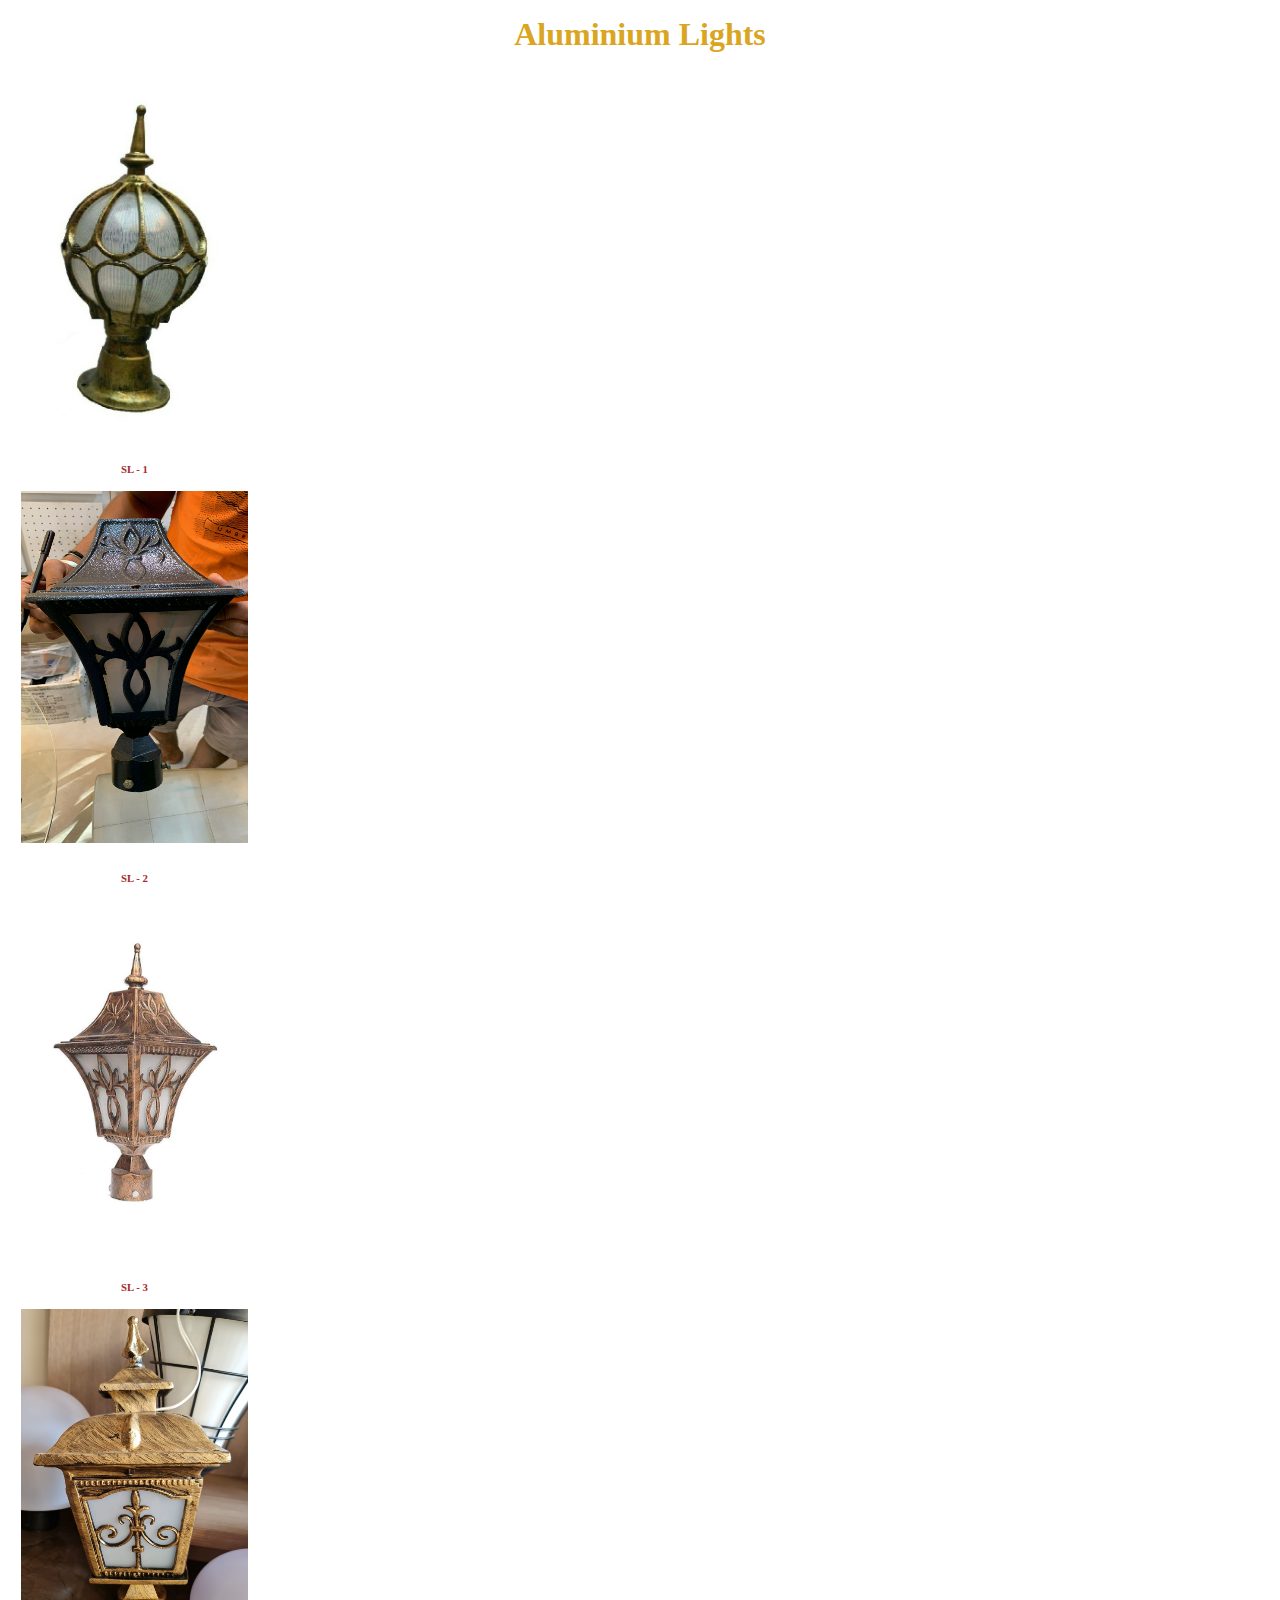
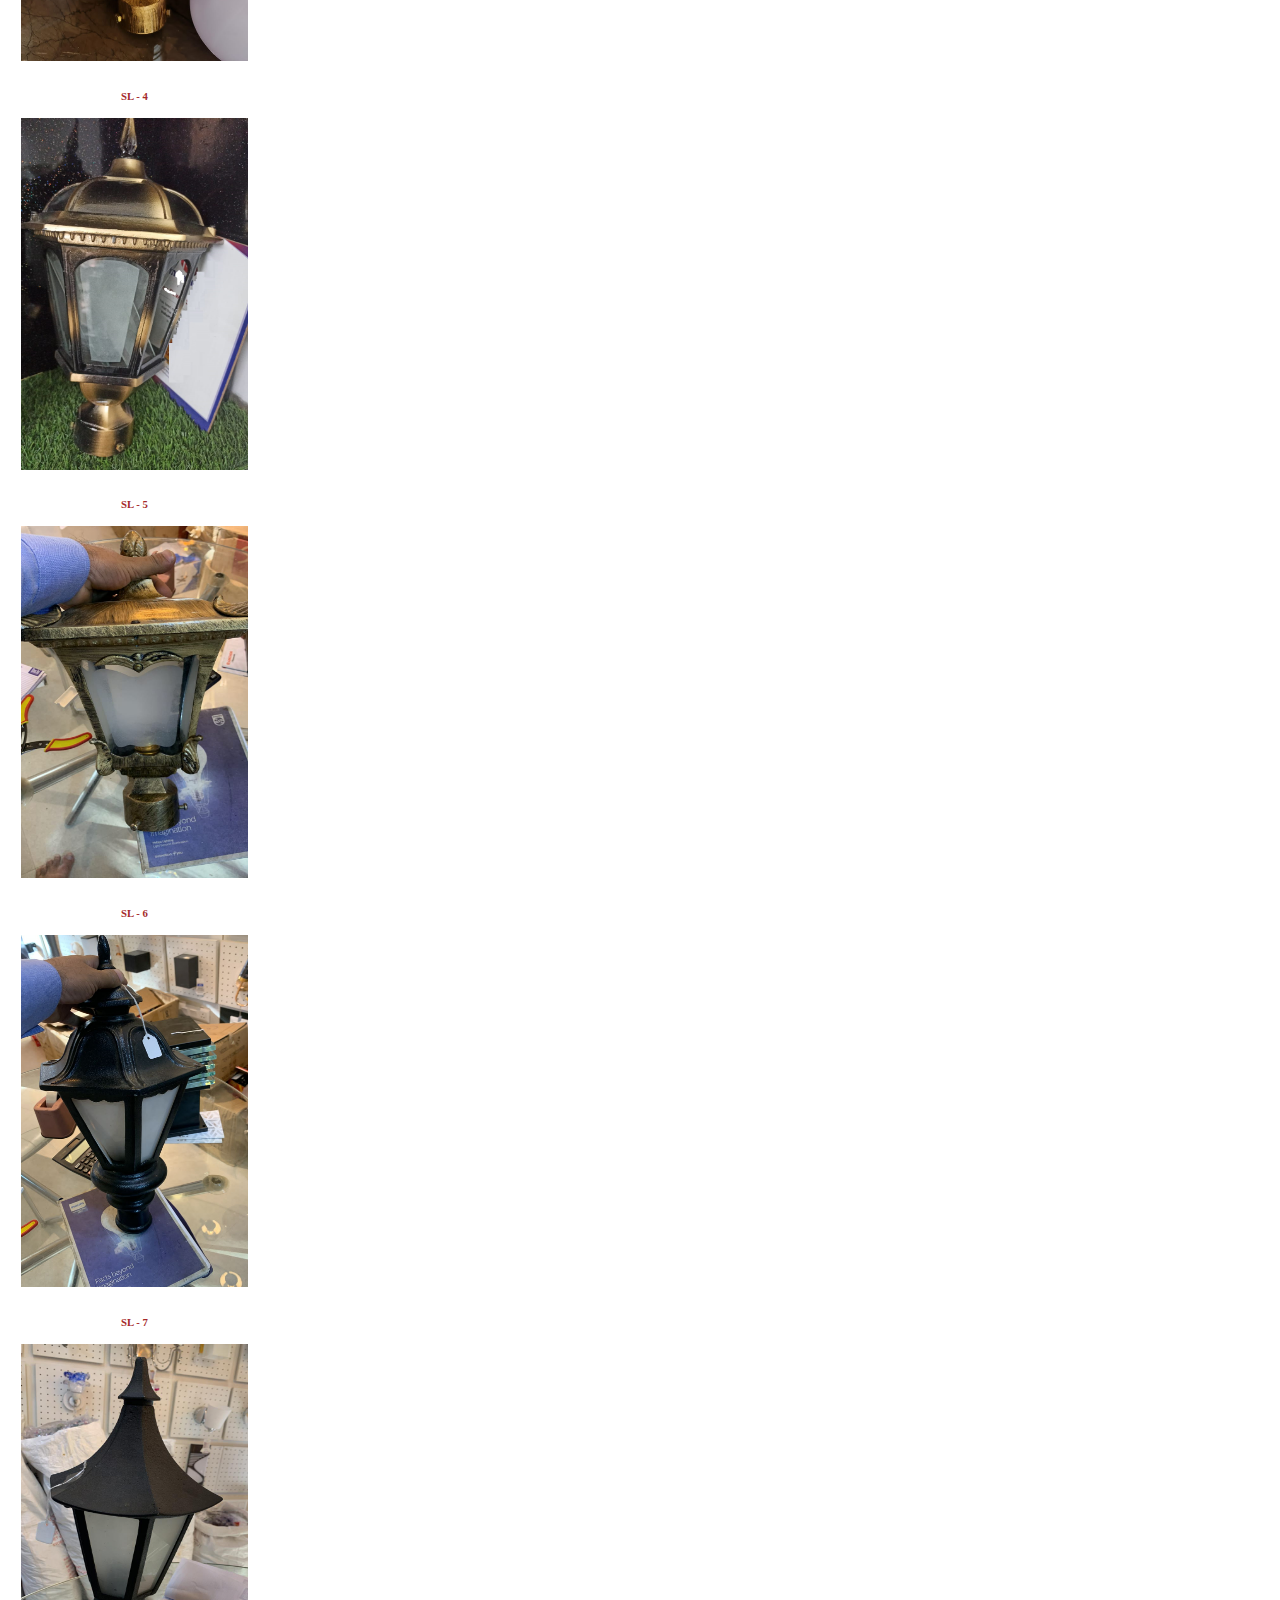
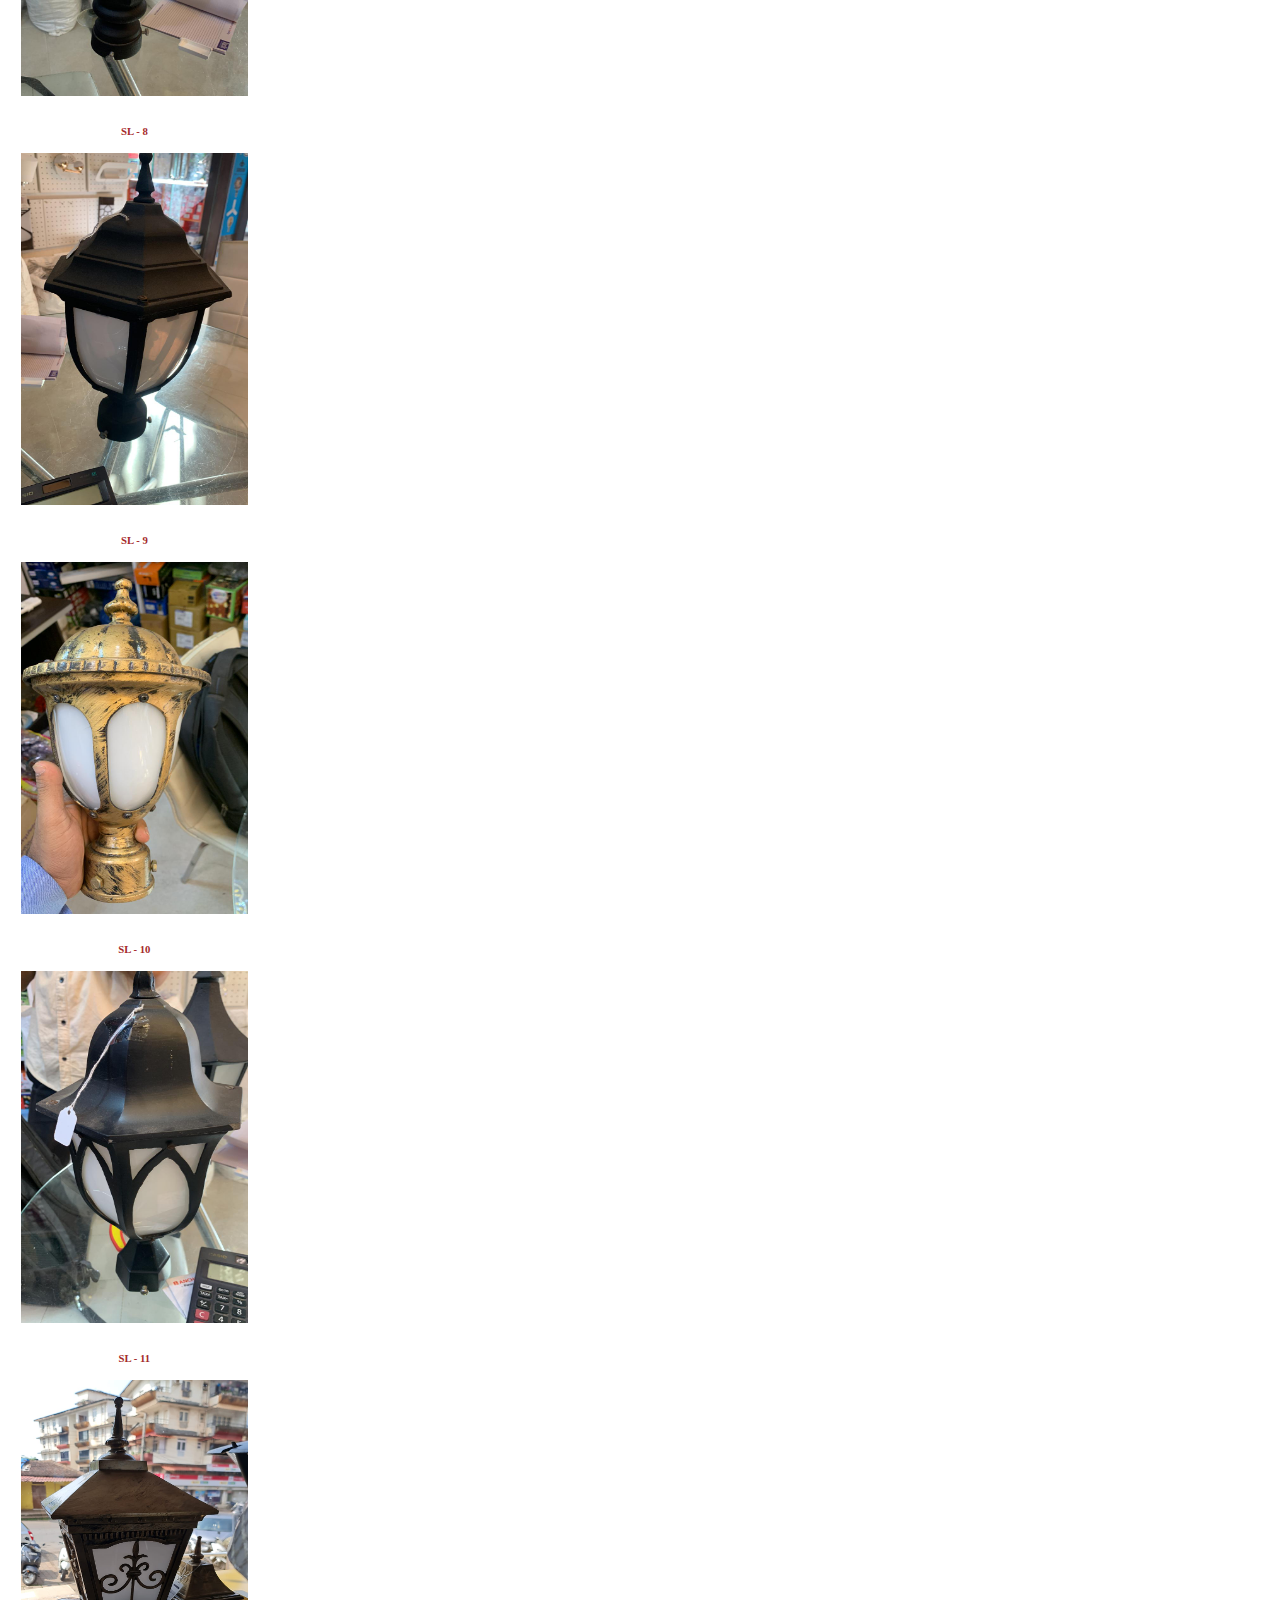
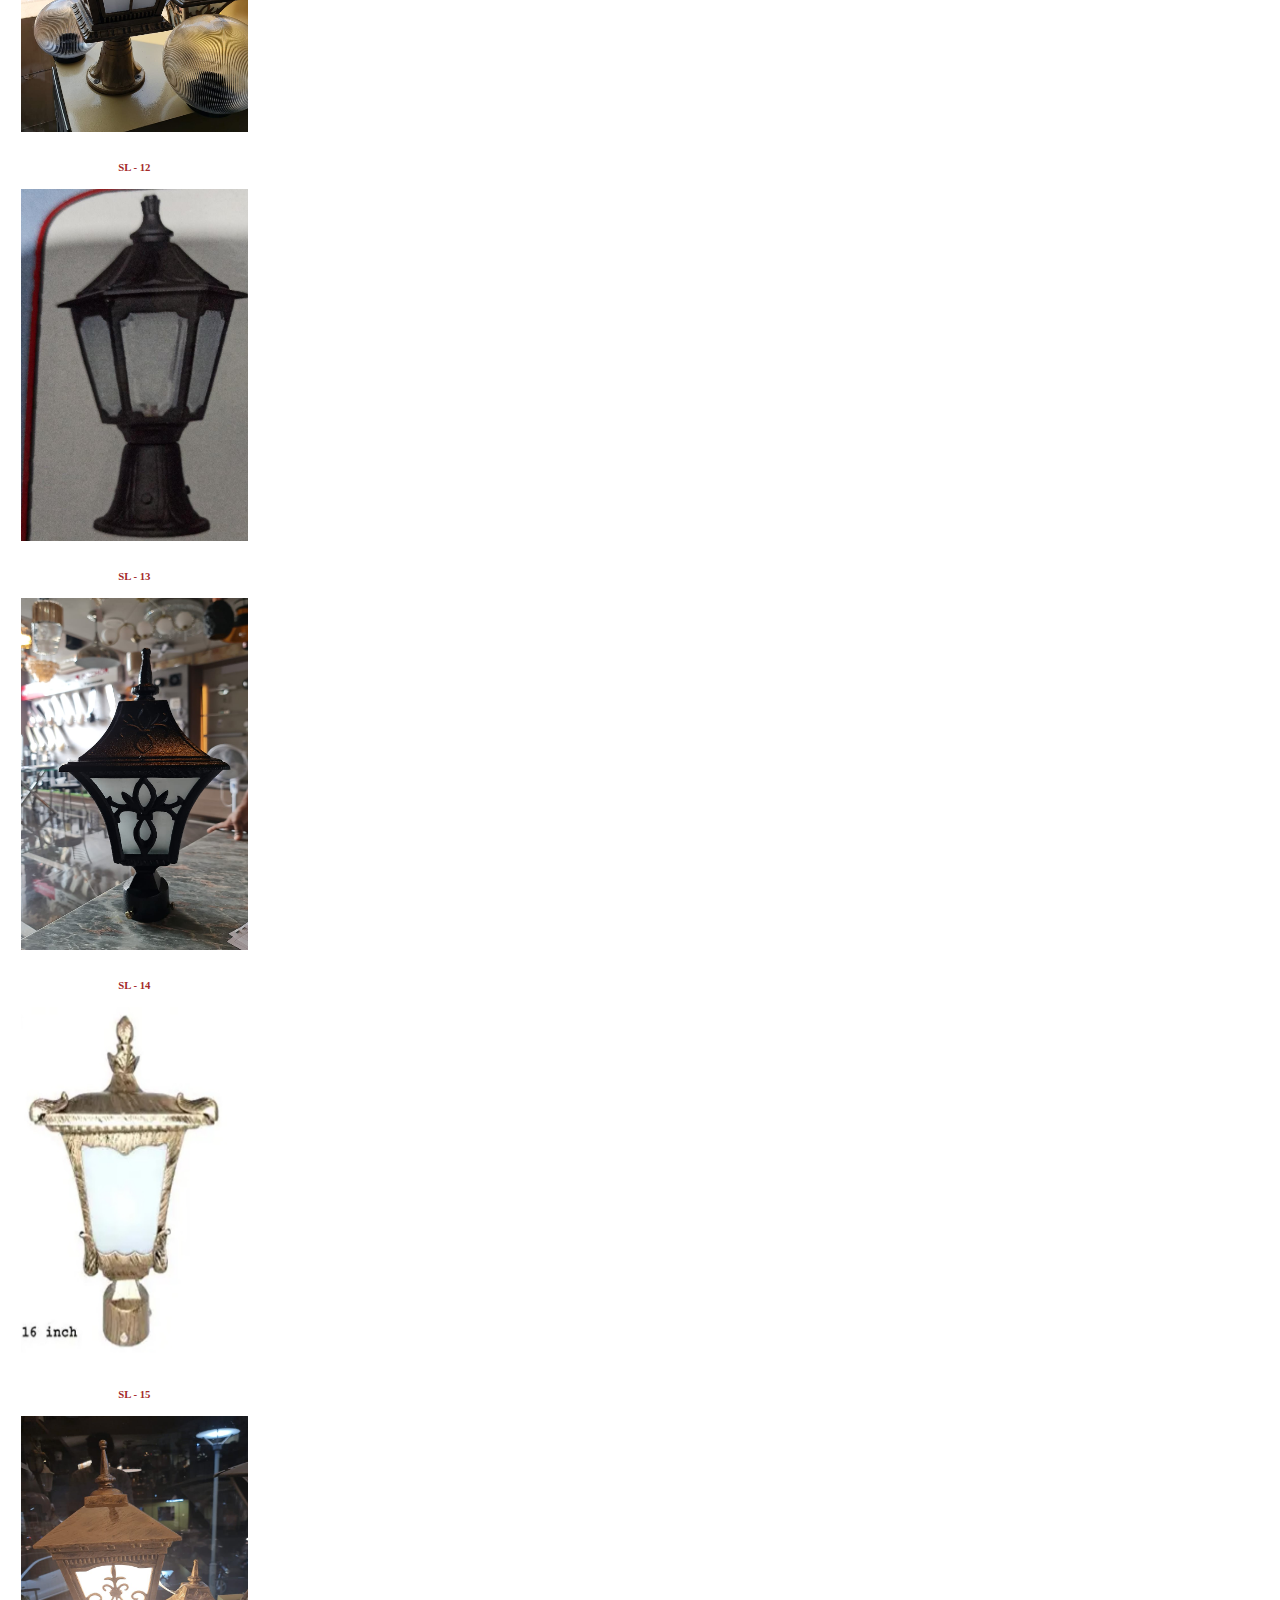
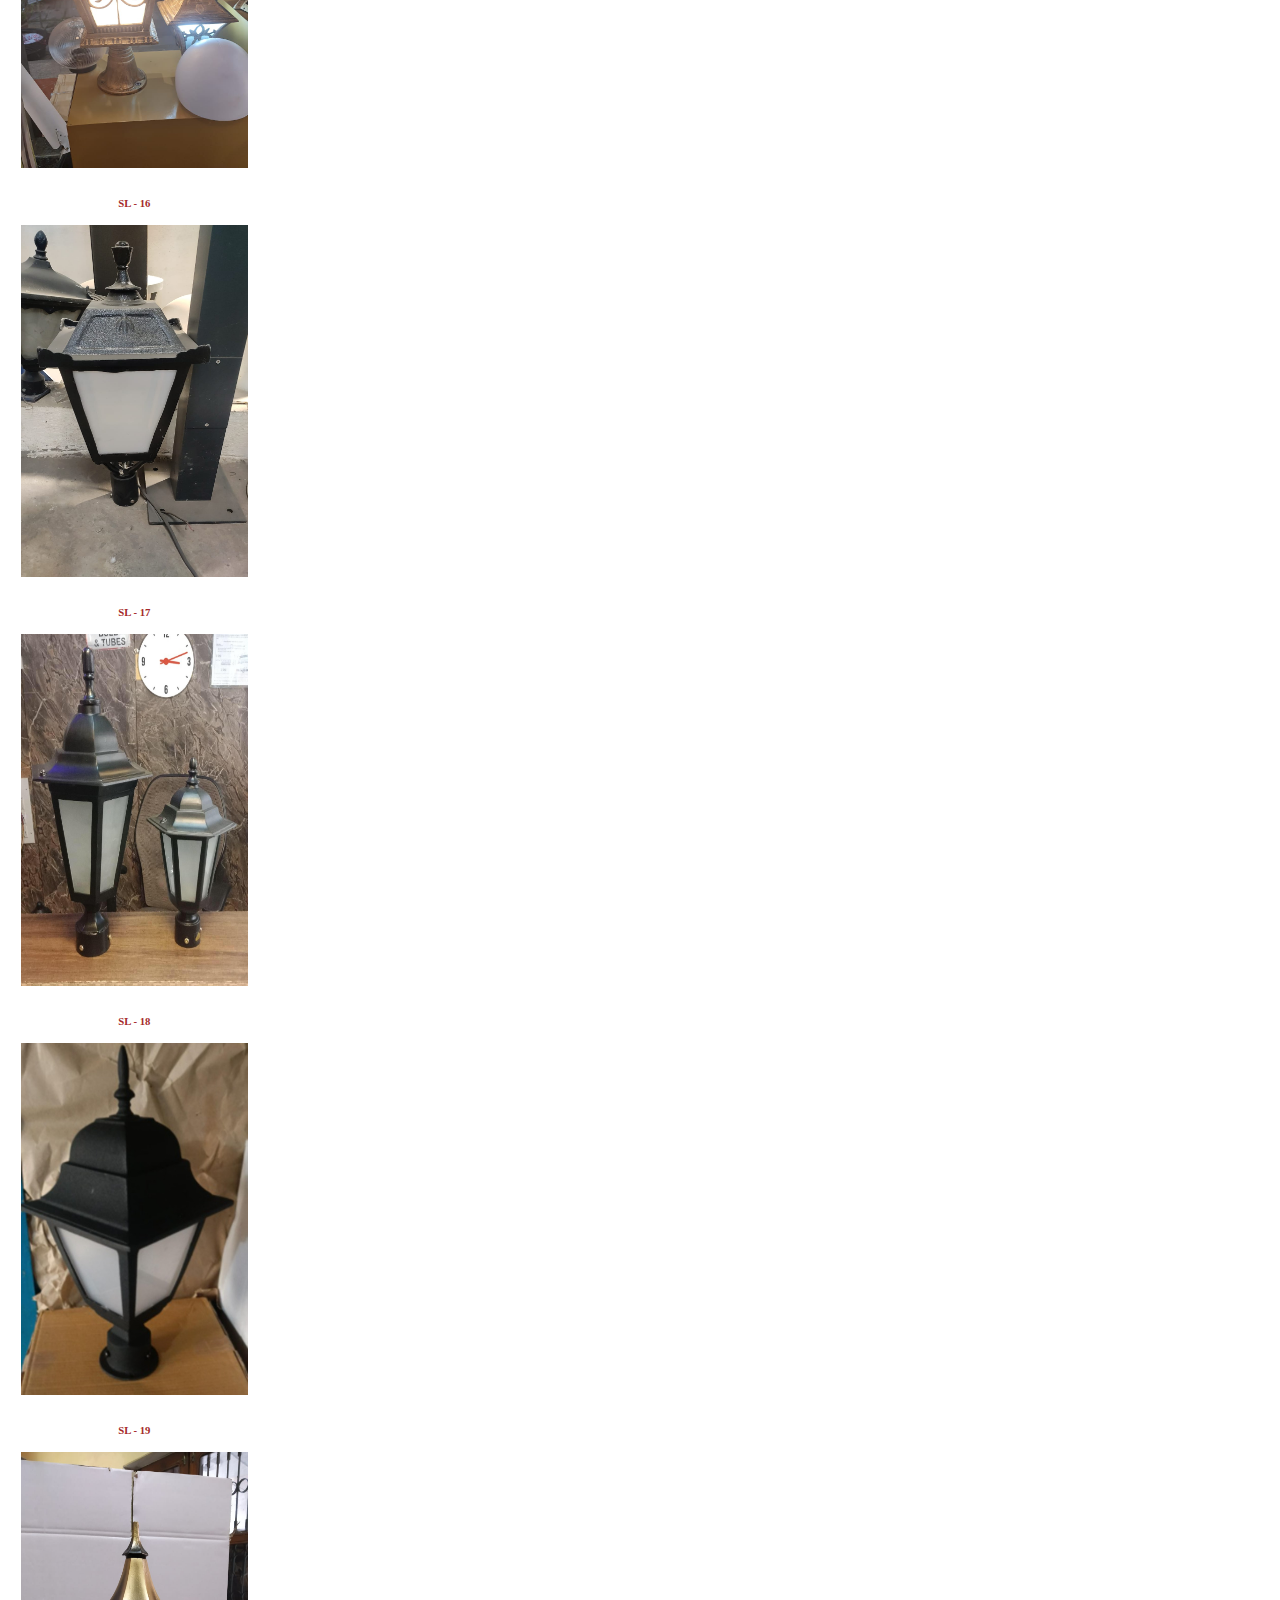
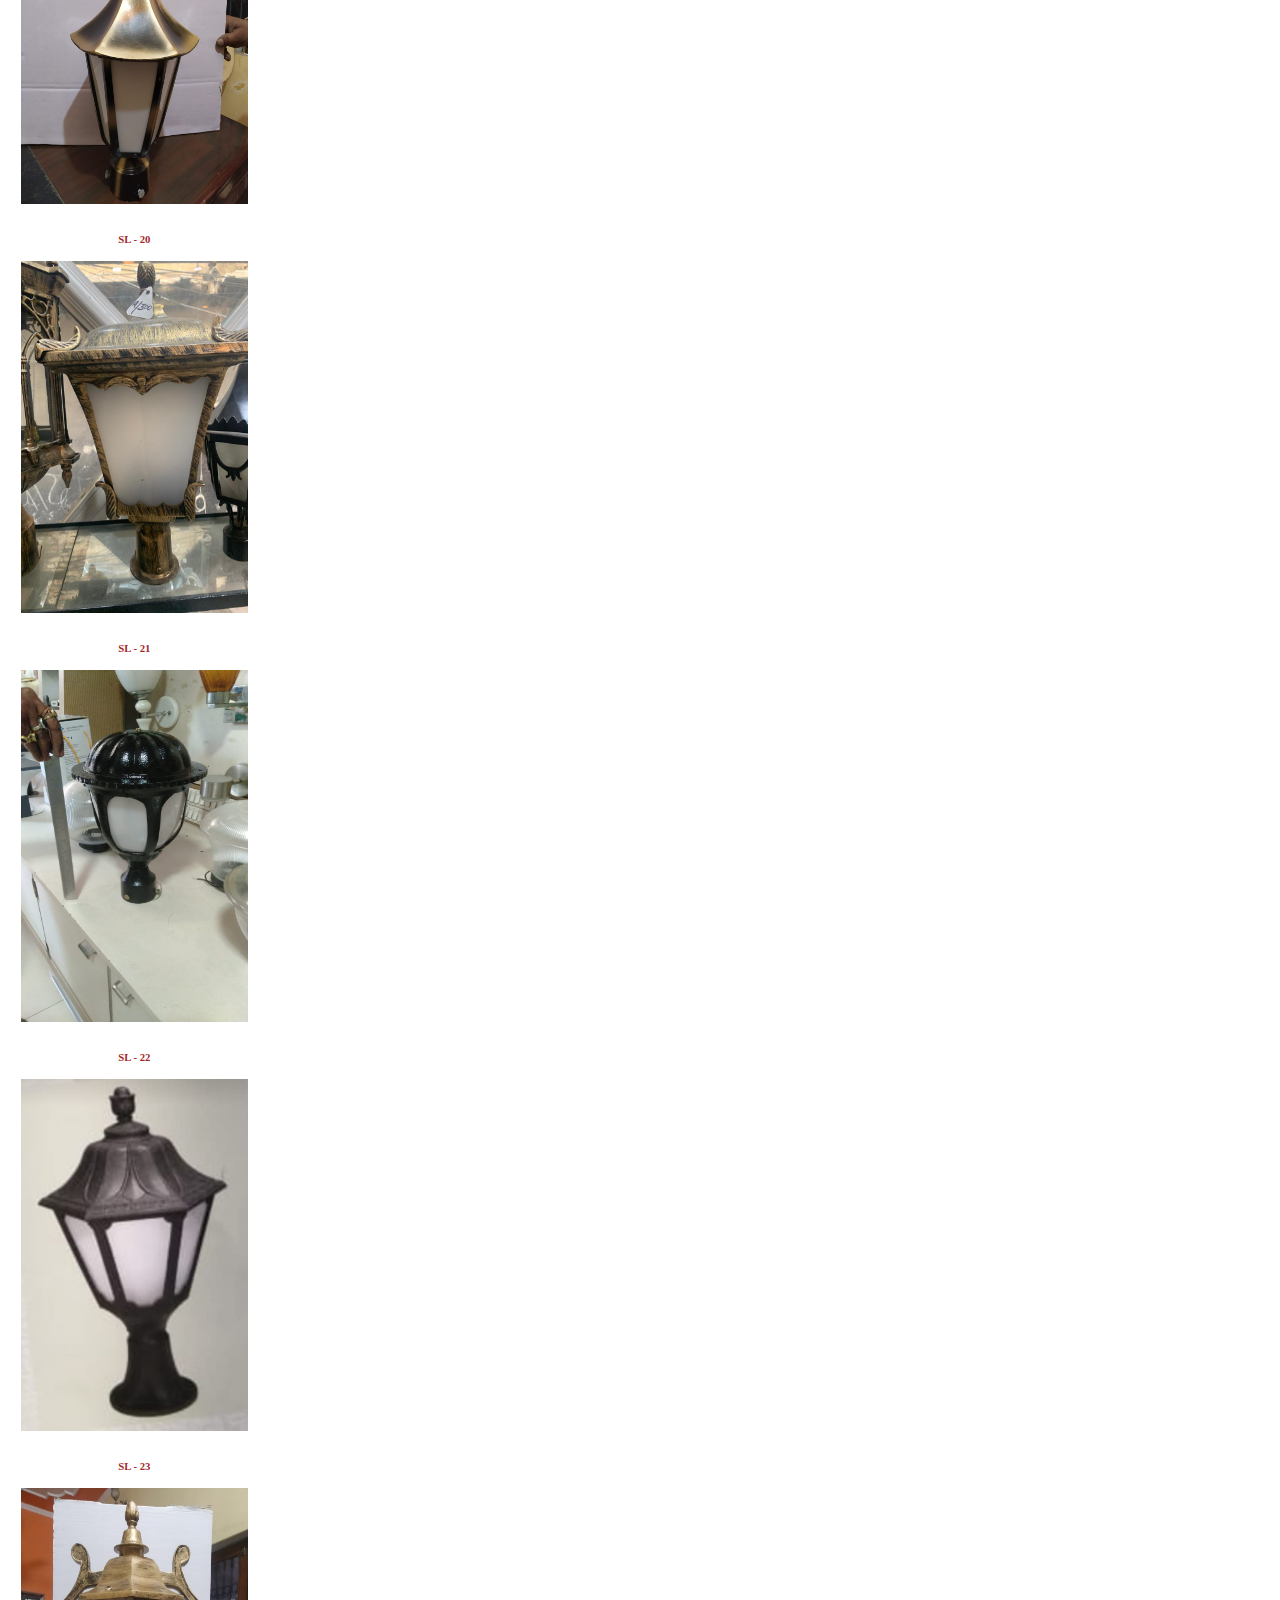
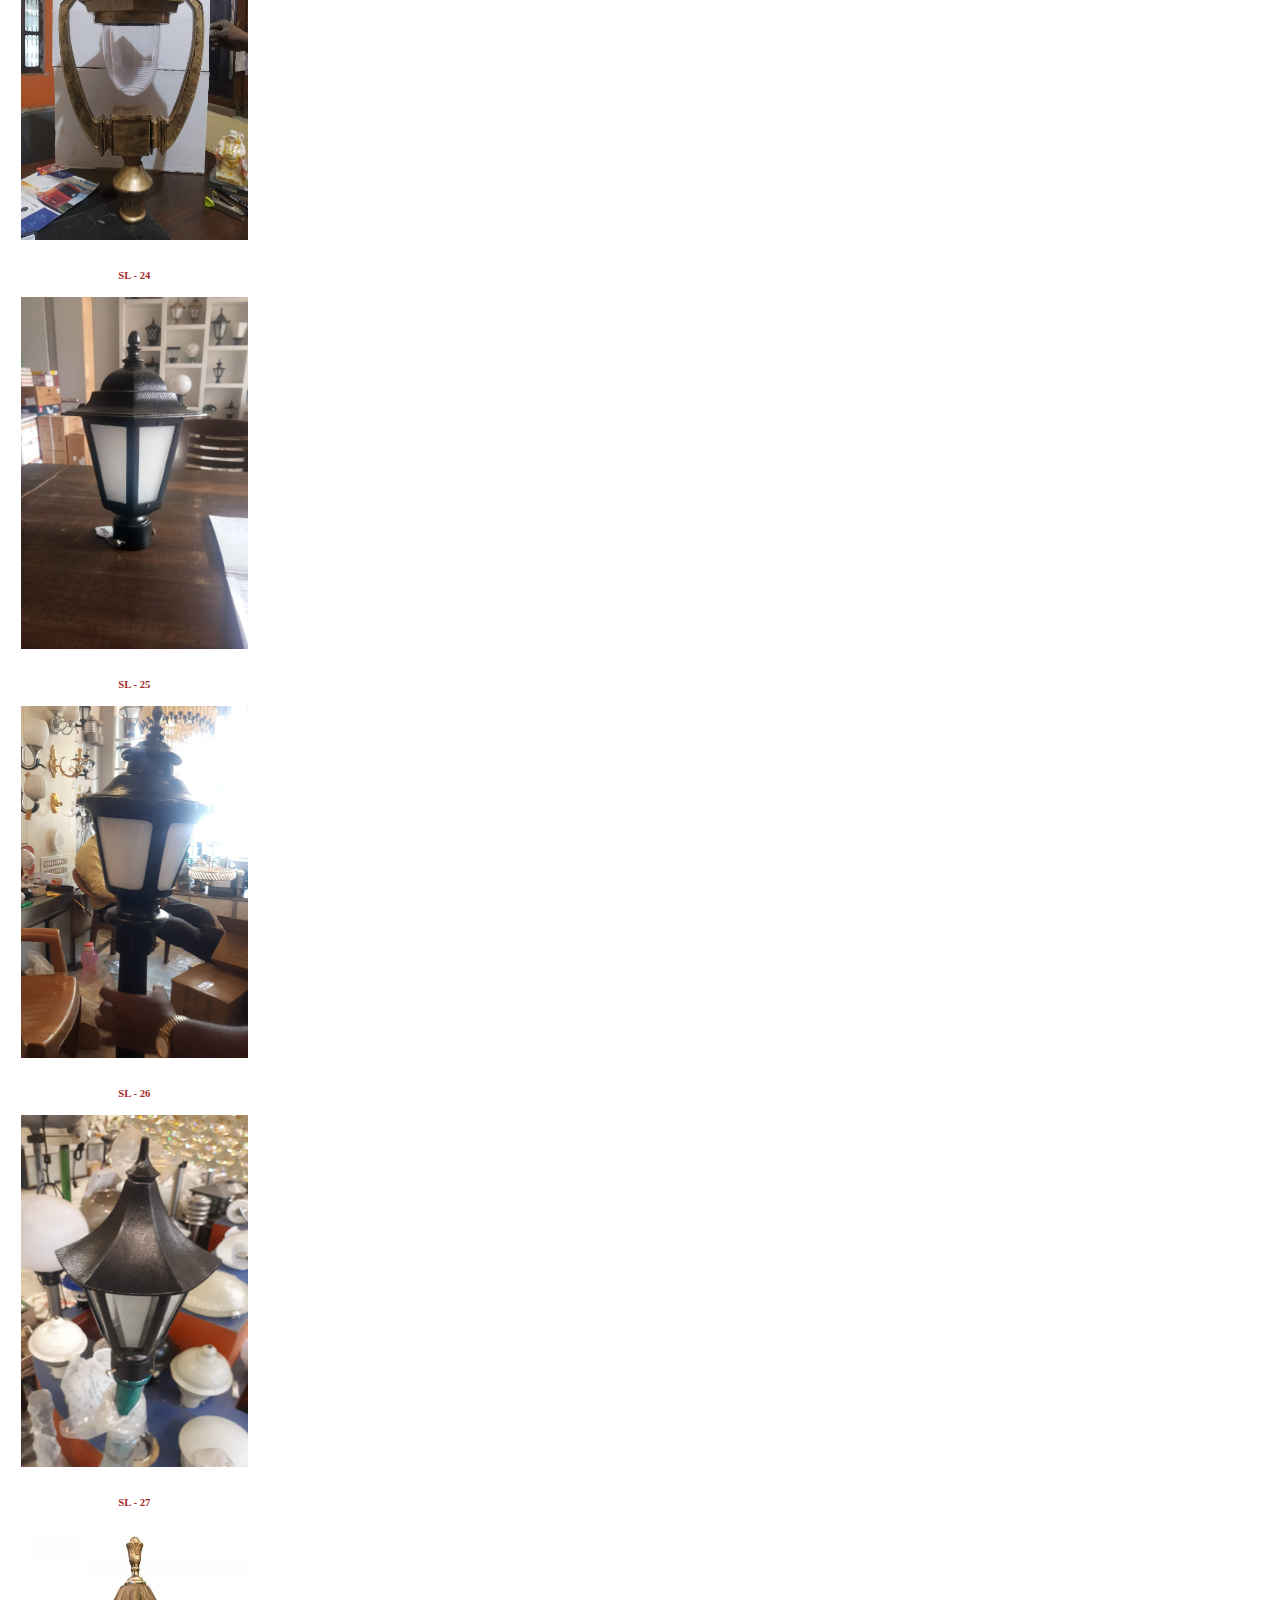
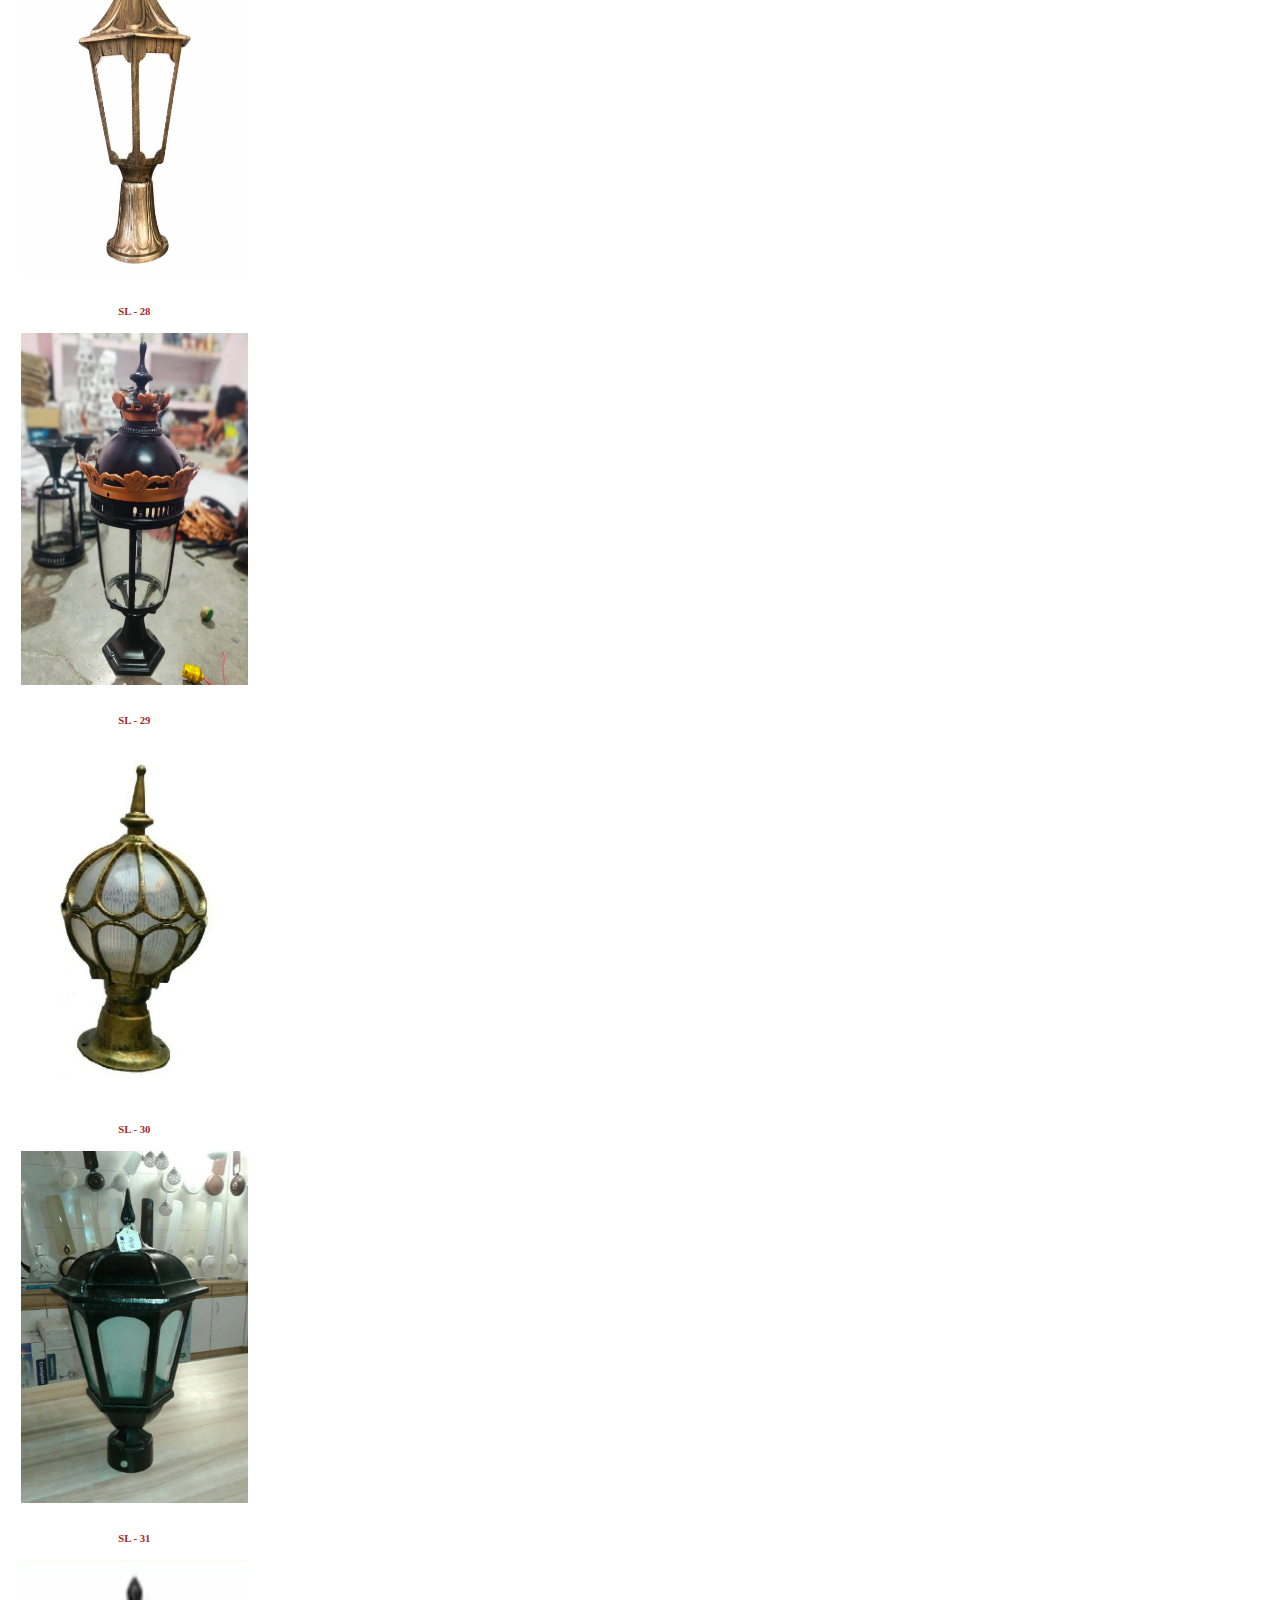
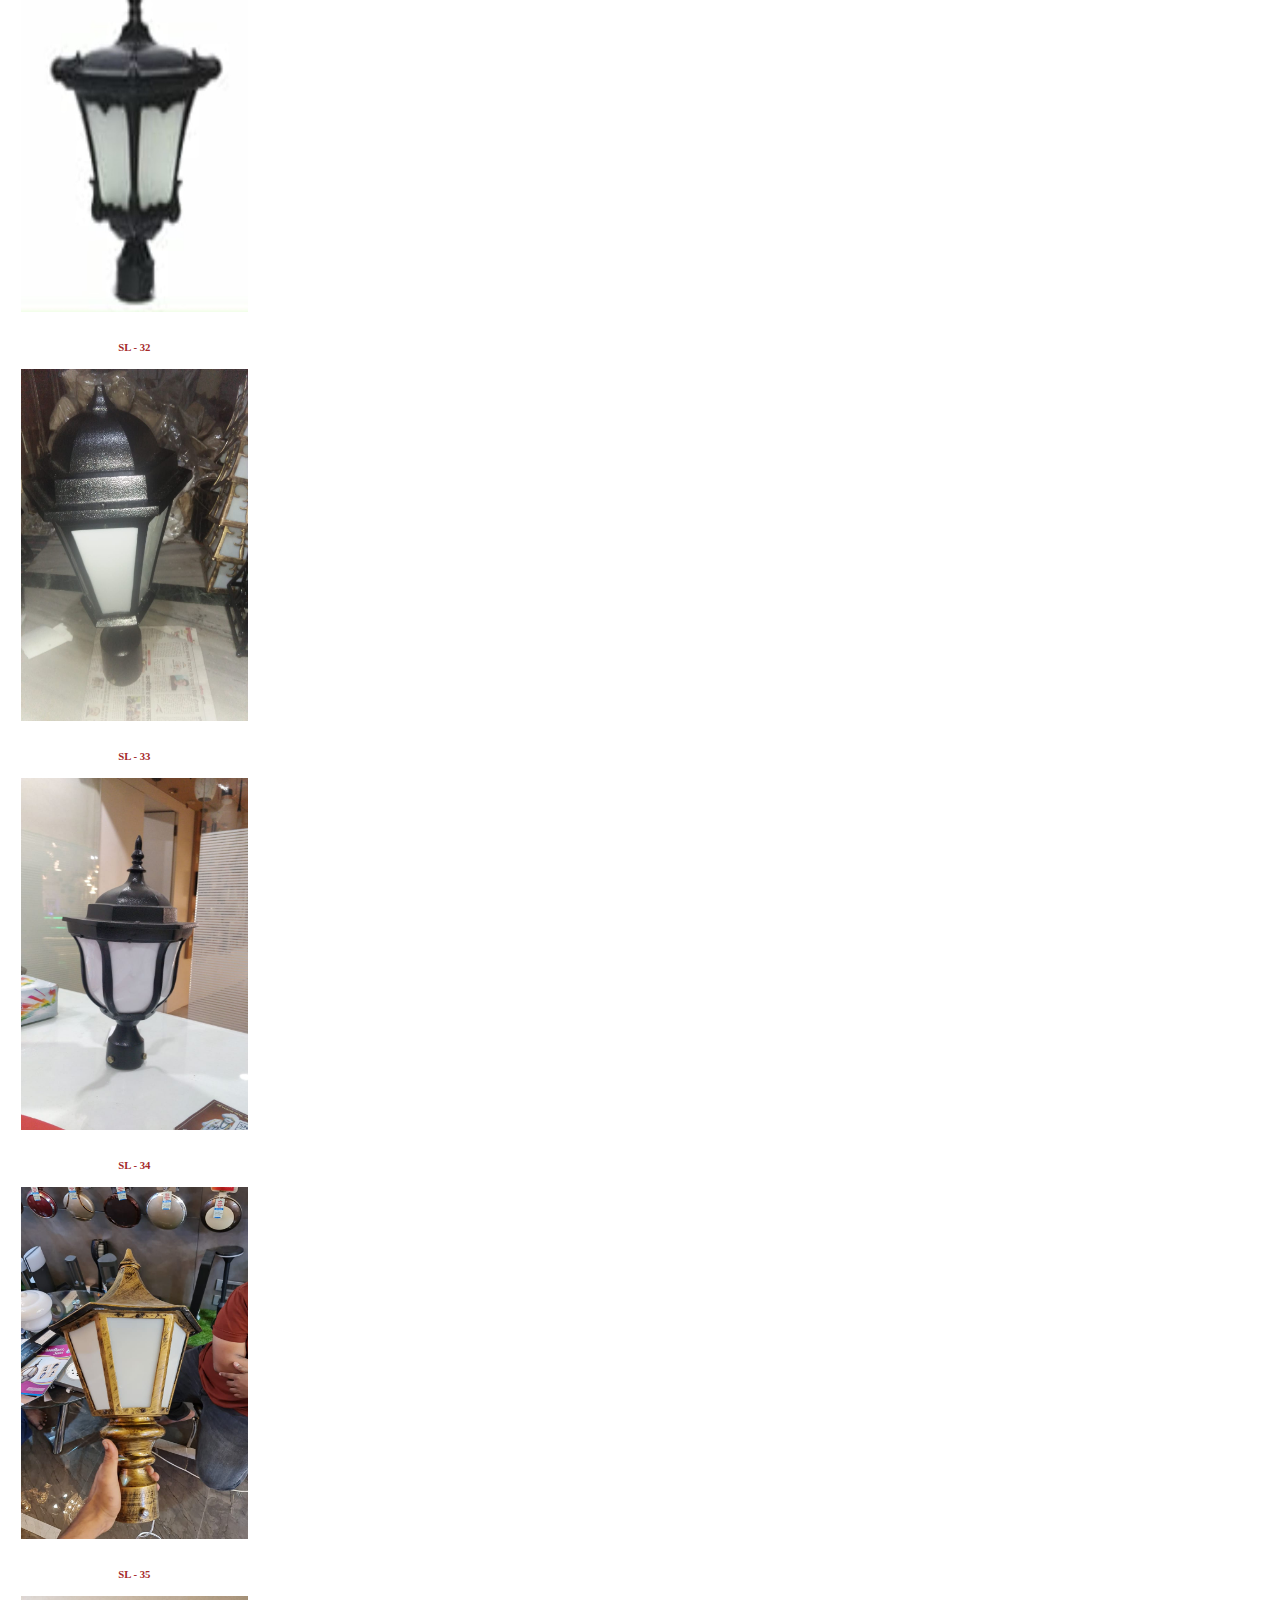
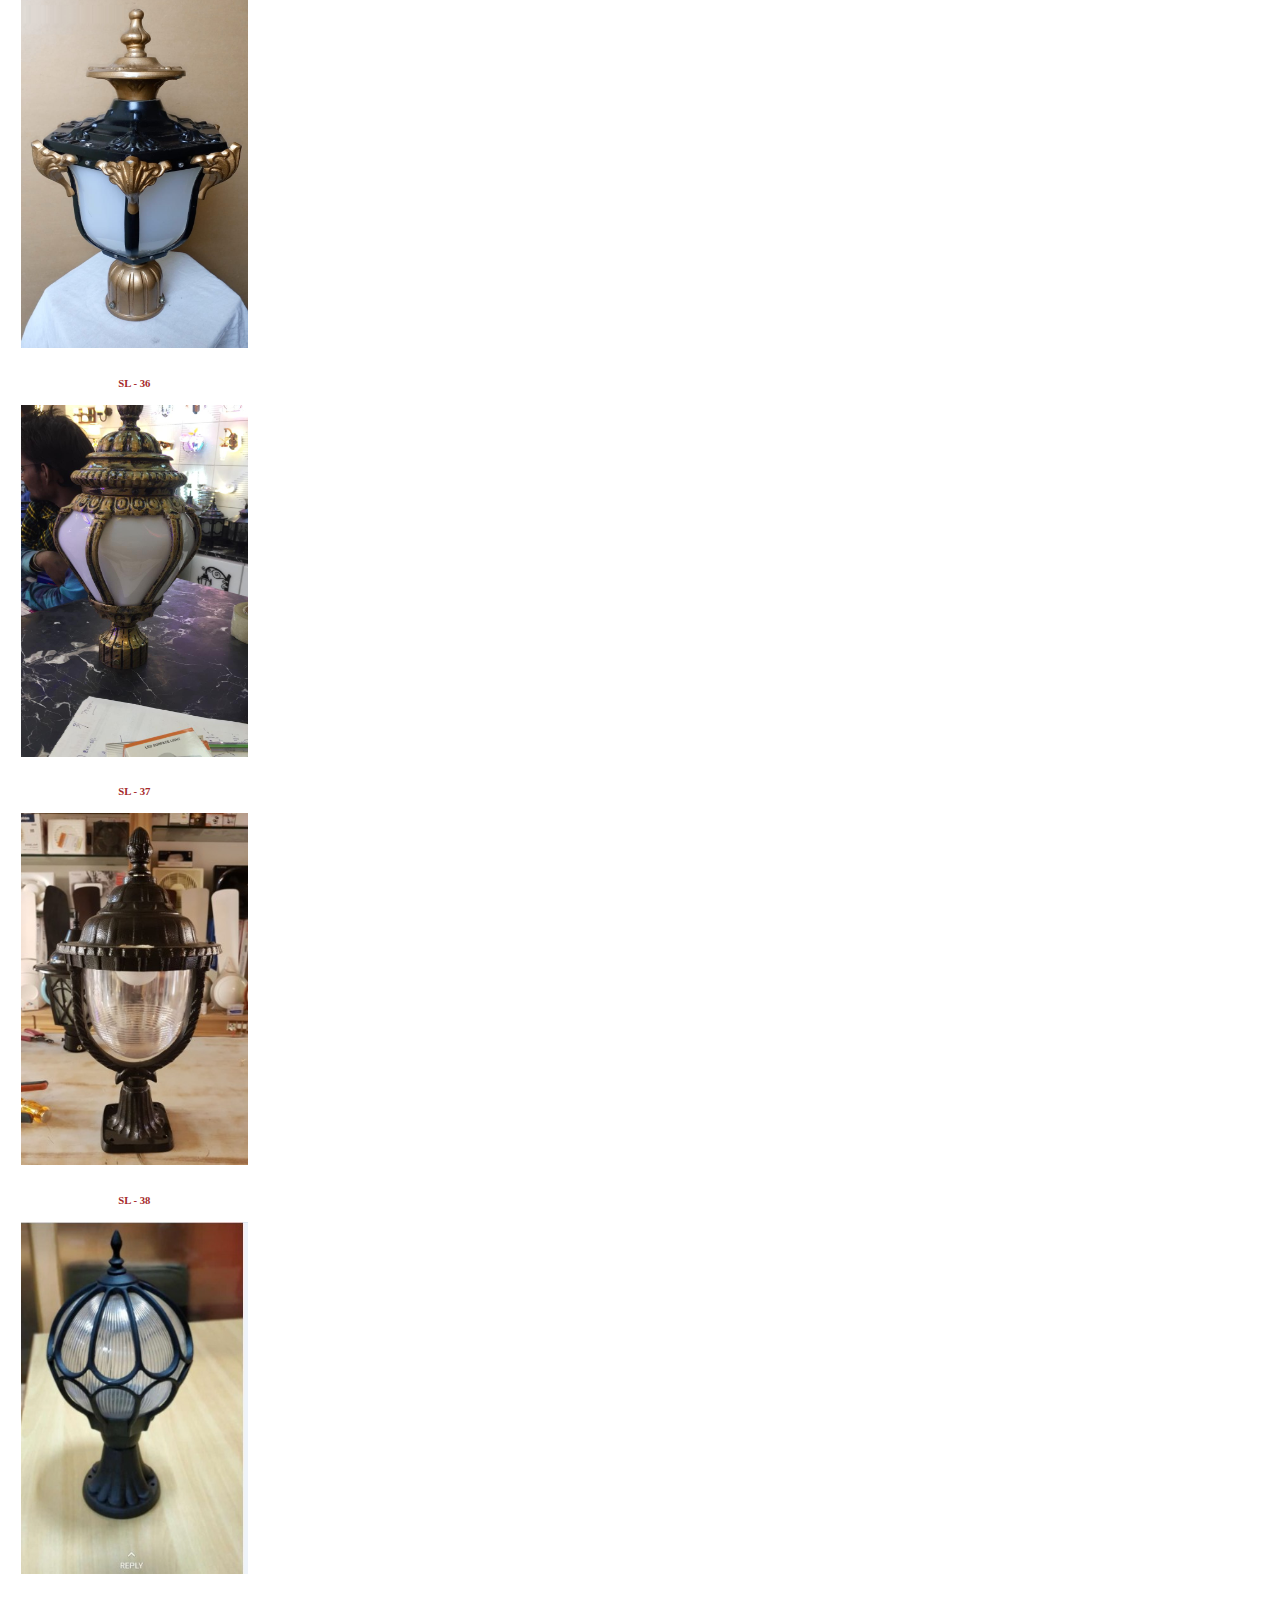
<file: lights/lights.html>
<!DOCTYPE html>
<html lang="en">
  <head>
    <meta charset="UTF-8" />
    <meta http-equiv="X-UA-Compatible" content="IE=edge" />
    <meta name="viewport" content="width=device-width, initial-scale=1.0" />
    <link
      href="https://cdn.jsdelivr.net/npm/bootstrap@5.1.3/dist/css/bootstrap.min.css"
      rel="stylesheet"
      integrity="sha384-1BmE4kWBq78iYhFldvKuhfTAU6auU8tT94WrHftjDbrCEXSU1oBoqyl2QvZ6jIW3"
      crossorigin="anonymous"
    />
    <!-- <link rel="stylesheet" href="./scss/product1.css"> -->
    
  <!-- <script src="./js/lights.js"></script> -->
    <link rel="stylesheet" href="../scss/main.css">

    <title>Aluminium Lights</title>
  </head>
  <body>
    <div class="container">
        <h1>Aluminium Lights</h1>
        
        <div class="parent">
          <div class="first" id="lights1">
            <!-- <img src="./images/one1.jpeg" class="img-thumbnail" alt="..." /> -->
          </div>
          <div class="first" id="lights2">
            
          </div>
          <div class="first" id="lights3">

          </div>
          <div class="first" id="lights4">

          </div>
          <div class="first" id="lights5">

          </div>
        </div>
        <!-- <div class="parent">
            <div class="first">
                <img src="./images/one1.jpeg" class="img-thumbnail" alt="..." />
                <h6>SL - 1</h6>
                <img src="./images/one2.jpeg" class="img-thumbnail" alt="..." />
                <h6>SL - 2</h6>
                <img src="./images/one3.jpeg" class="img-thumbnail" alt="..." />
                <h6>SL - 3</h6>
                <img src="./images/one4.jpeg" class="img-thumbnail" alt="..." />
                <h6>SL - 4</h6>
                <img src="./images/one5.jpeg" class="img-thumbnail" alt="..." />
                <h6>SL - 5</h6>
                <img src="./images/one6.jpeg" class="img-thumbnail" alt="..." />
                <h6>SL - 6</h6>
                <img src="./images/one7.jpeg" class="img-thumbnail" alt="..." />
                <h6>SL - 7</h6>
                <img src="./images/one8.jpeg" class="img-thumbnail" alt="..." />
                <h6>SL - 8</h6>
                <img src="./images/one9.jpeg" class="img-thumbnail" alt="..." />
                <h6>SL - 9</h6>
                <img src="./images/one10.jpeg" class="img-thumbnail" alt="..." />
                <h6>SL - 10</h6>
                <img src="./images/one11.jpeg" class="img-thumbnail" alt="..." />
                <h6>SL - 11</h6>
                <img src="./images/one12.jpeg" class="img-thumbnail" alt="..." />
                <h6>SL - 12</h6>
                <img src="./images/one13.jpeg" class="img-thumbnail" alt="..." />
                <h6>SL - 13</h6>
                <img src="./images/one14.jpeg" class="img-thumbnail" alt="..." />
                <h6>SL - 14</h6>
            </div>
            <div class="second">
                <img src="./images/one15.jpeg" class="img-thumbnail" alt="..." />
                <h6>SL - 15</h6>
                <img src="./images/one16.jpeg" class="img-thumbnail" alt="..." />
                <h6>SL - 16</h6>
                <img src="./images/one17.jpeg" class="img-thumbnail" alt="..." />
                <h6>SL - 17</h6>
                <img src="./images/one18.jpeg" class="img-thumbnail" alt="..." />
                <h6>SL - 18</h6>
                <img src="./images/one19.jpeg" class="img-thumbnail" alt="..." />
                <h6>SL - 19</h6>
                <img src="./images/one20.jpeg" class="img-thumbnail" alt="..." />
                <h6>SL - 20</h6>
                <img src="./images/one21.jpeg" class="img-thumbnail" alt="..." />
                <h6>SL - 21</h6>
                <img src="./images/one22.jpeg" class="img-thumbnail" alt="..." />
                <h6>SL - 22</h6>
                <img src="./images/one23.jpeg" class="img-thumbnail" alt="..." />
                <h6>SL - 23</h6>
                <img src="./images/one24.jpeg" class="img-thumbnail" alt="..." />
                <h6>SL - 24</h6>
                <img src="./images/one25.jpeg" class="img-thumbnail" alt="..." />
                <h6>SL - 25</h6>
                <img src="./images/one26.jpeg" class="img-thumbnail" alt="..." />
                <h6>SL - 26</h6>
                <img src="./images/one27.jpeg" class="img-thumbnail" alt="..." />
                <h6>SL - 27</h6>
                <img src="./images/one28.jpeg" class="img-thumbnail" alt="..." />
                <h6>SL - 28</h6>
            </div>
            <div class="third">
                <img src="./images/one29.jpeg" class="img-thumbnail" alt="..." />
                <h6>SL - 29</h6>
                <img src="./images/one68.jpeg" class="img-thumbnail" alt="..." />
                <h6>SL - 30</h6>
                <img src="./images/one31.jpeg" class="img-thumbnail" alt="..." />
                <h6>SL - 31</h6>
                <img src="./images/one32.jpeg" class="img-thumbnail" alt="..." />
                <h6>SL - 32</h6>
                <img src="./images/one33.jpeg" class="img-thumbnail" alt="..." />
                <h6>SL - 33</h6>
                <img src="./images/one34.jpeg" class="img-thumbnail" alt="..." />
                <h6>SL - 34</h6>
                <img src="./images/one35.jpeg" class="img-thumbnail" alt="..." />
                <h6>SL - 35</h6>
                <img src="./images/one36.jpeg" class="img-thumbnail" alt="..." />
                <h6>SL - 36</h6>
                <img src="./images/one37.jpeg" class="img-thumbnail" alt="..." />
                <h6>SL - 37</h6>
                <img src="./images/one38.jpeg" class="img-thumbnail" alt="..." />
                <h6>SL - 38</h6>
                <img src="./images/one39.jpeg" class="img-thumbnail" alt="..." />
                <h6>SL - 39</h6>
                <img src="./images/one40.jpeg" class="img-thumbnail" alt="..." />
                <h6>SL - 40</h6>
                <img src="./images/one41.jpeg" class="img-thumbnail" alt="..." />
                <h6>SL - 41</h6>
                <img src="./images/one42.jpeg" class="img-thumbnail" alt="..." />
                <h6>SL - 42</h6>
            </div>
            <div class="four">
                <img src="./images/one43.jpeg" class="img-thumbnail" alt="..." />
                <h6>SL - 43</h6>
                <img src="./images/one44.jpeg" class="img-thumbnail" alt="..." />
                <h6>SL - 44</h6>
                <img src="./images/one45.jpeg" class="img-thumbnail" alt="..." />
                <h6>SL - 45</h6>
                <img src="./images/one46.jpeg" class="img-thumbnail" alt="..." />
                <h6>SL - 46</h6>
                <img src="./images/one47.jpeg" class="img-thumbnail" alt="..." />
                <h6>SL - 47</h6>
                <img src="./images/one48.jpeg" class="img-thumbnail" alt="..." />
                <h6>SL - 48</h6>
                <img src="./images/one49.jpeg" class="img-thumbnail" alt="..." />
                <h6>SL - 49</h6>
                <img src="./images/one50.jpeg" class="img-thumbnail" alt="..." />
                <h6>SL - 50</h6>
                <img src="./images/one51.jpeg" class="img-thumbnail" alt="..." />
                <h6>SL - 51</h6>
                <img src="./images/one52.jpeg" class="img-thumbnail" alt="..." />
                <h6>SL - 52</h6>
                <img src="./images/one53.jpeg" class="img-thumbnail" alt="..." />
                <h6>SL - 53</h6>
                <img src="./images/one69.jpeg" class="img-thumbnail" alt="..." />
                <h6>SL - 54</h6>
                <img src="./images/one55.jpeg" class="img-thumbnail" alt="..." />
                <h6>SL - 55</h6>
                <img src="./images/one56.jpeg" class="img-thumbnail" alt="..." />
                <h6>SL - 56</h6>
            </div>
            <div class="five">
                <img src="./images/one57.jpeg" class="img-thumbnail" alt="..." />
                <h6>SL - 57</h6>
                <img src="./images/one58.jpeg" class="img-thumbnail" alt="..." />
                <h6>SL - 58</h6>
                <img src="./images/one59.jpeg" class="img-thumbnail" alt="..." />
                <h6>SL - 59</h6>
                <img src="./images/one60.jpeg" class="img-thumbnail" alt="..." />
                <h6>SL - 60</h6>
                <img src="./images/one61.jpeg" class="img-thumbnail" alt="..." />
                <h6>SL - 61</h6>
                <img src="./images/one62.jpeg" class="img-thumbnail" alt="..." />
                <h6>SL - 62</h6>
                <img src="./images/one63.jpeg" class="img-thumbnail" alt="..." />
                <h6>SL - 63</h6>
                <img src="./images/one64.jpeg" class="img-thumbnail" alt="..." />
                <h6>SL - 64</h6>
                <img src="./images/one65.jpeg" class="img-thumbnail" alt="..." />
                <h6>SL - 65</h6>
                <img src="./images/one66.jpeg" class="img-thumbnail" alt="..." />
                <h6>SL - 66</h6>
                <img src="./images/one67.jpeg" class="img-thumbnail" alt="..." />
                <h6>SL - 67</h6>
            </div>
        </div> -->
    </div>

    <!-- <img src="./images/one.jpg" class="img-thumbnail" alt="..." /> -->
  </body>

  <script
    src="https://cdn.jsdelivr.net/npm/bootstrap@5.1.3/dist/js/bootstrap.bundle.min.js"
    integrity="sha384-ka7Sk0Gln4gmtz2MlQnikT1wXgYsOg+OMhuP+IlRH9sENBO0LRn5q+8nbTov4+1p"
    crossorigin="anonymous"
  ></script>

  
  <script src="./js/lights.js"></script>
  
  <!-- <link rel="stylesheet" href="../scss/main.css"> -->


</html>
</file>
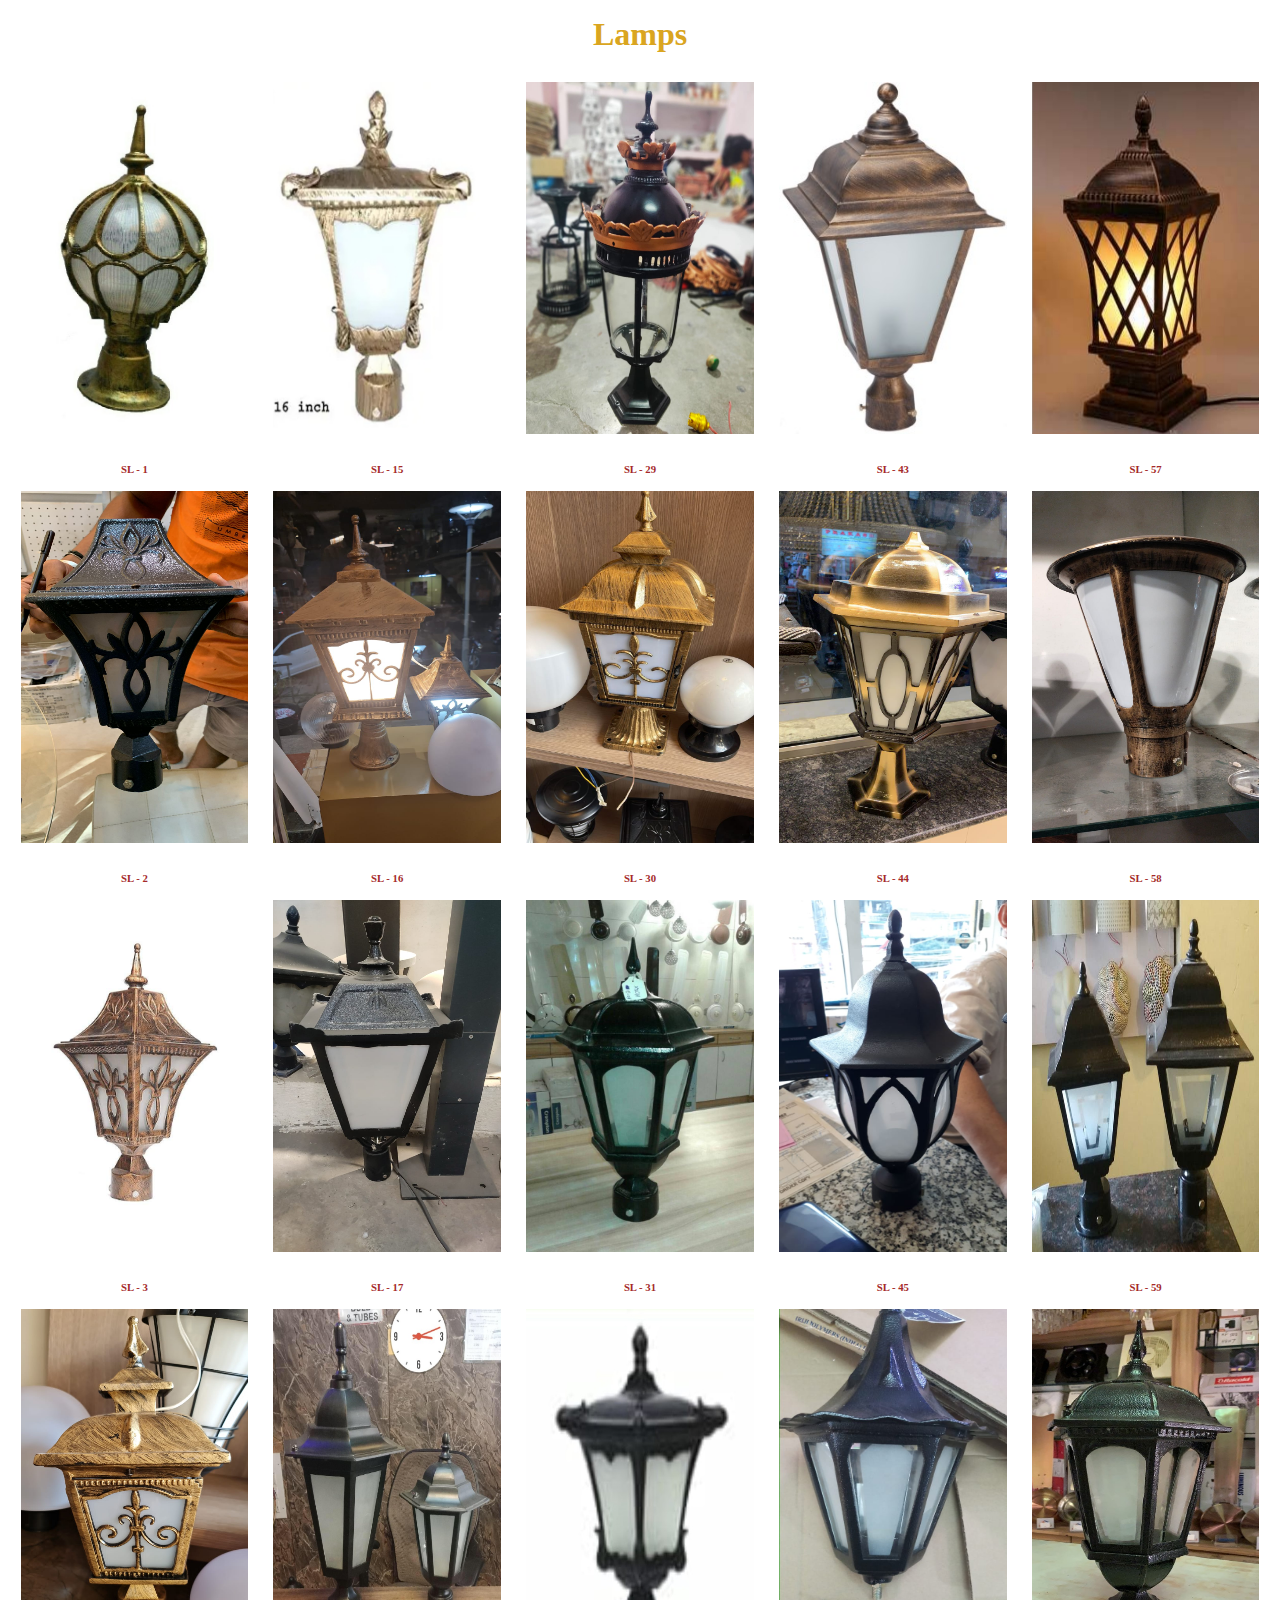
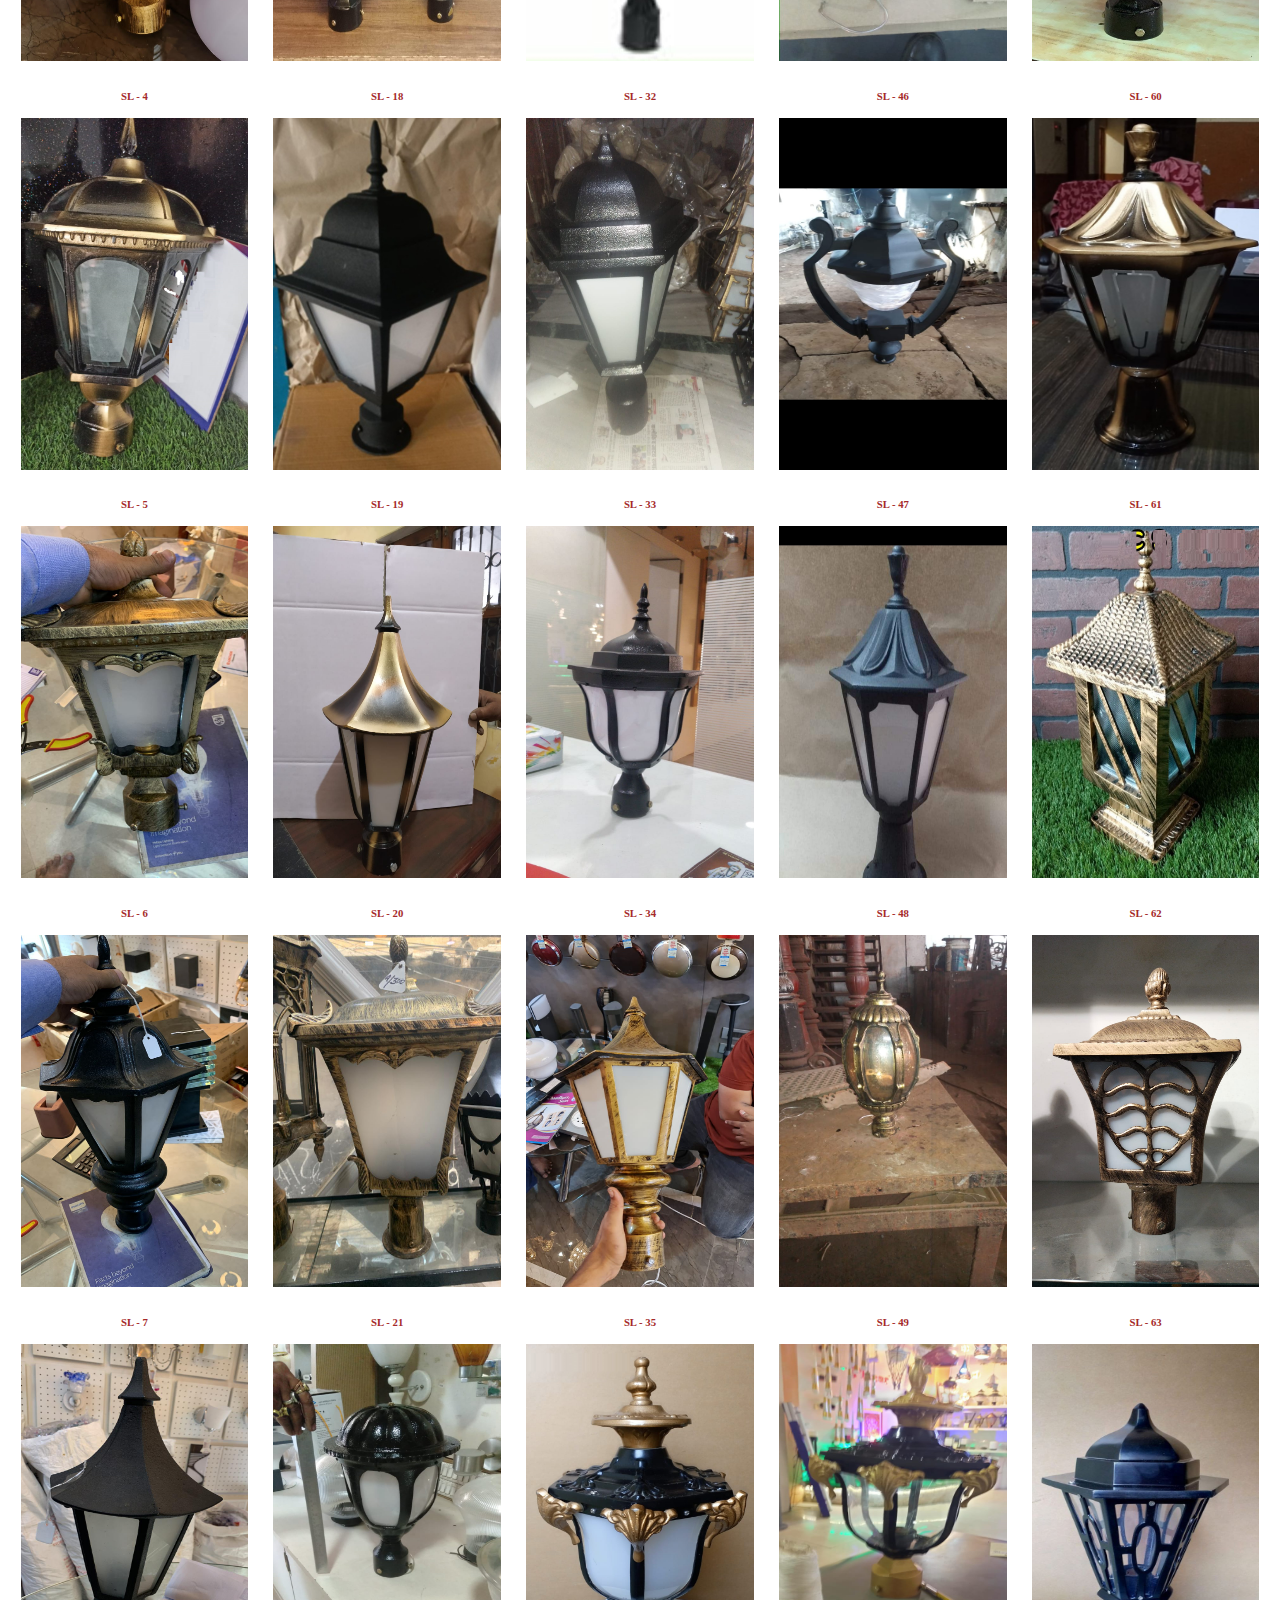
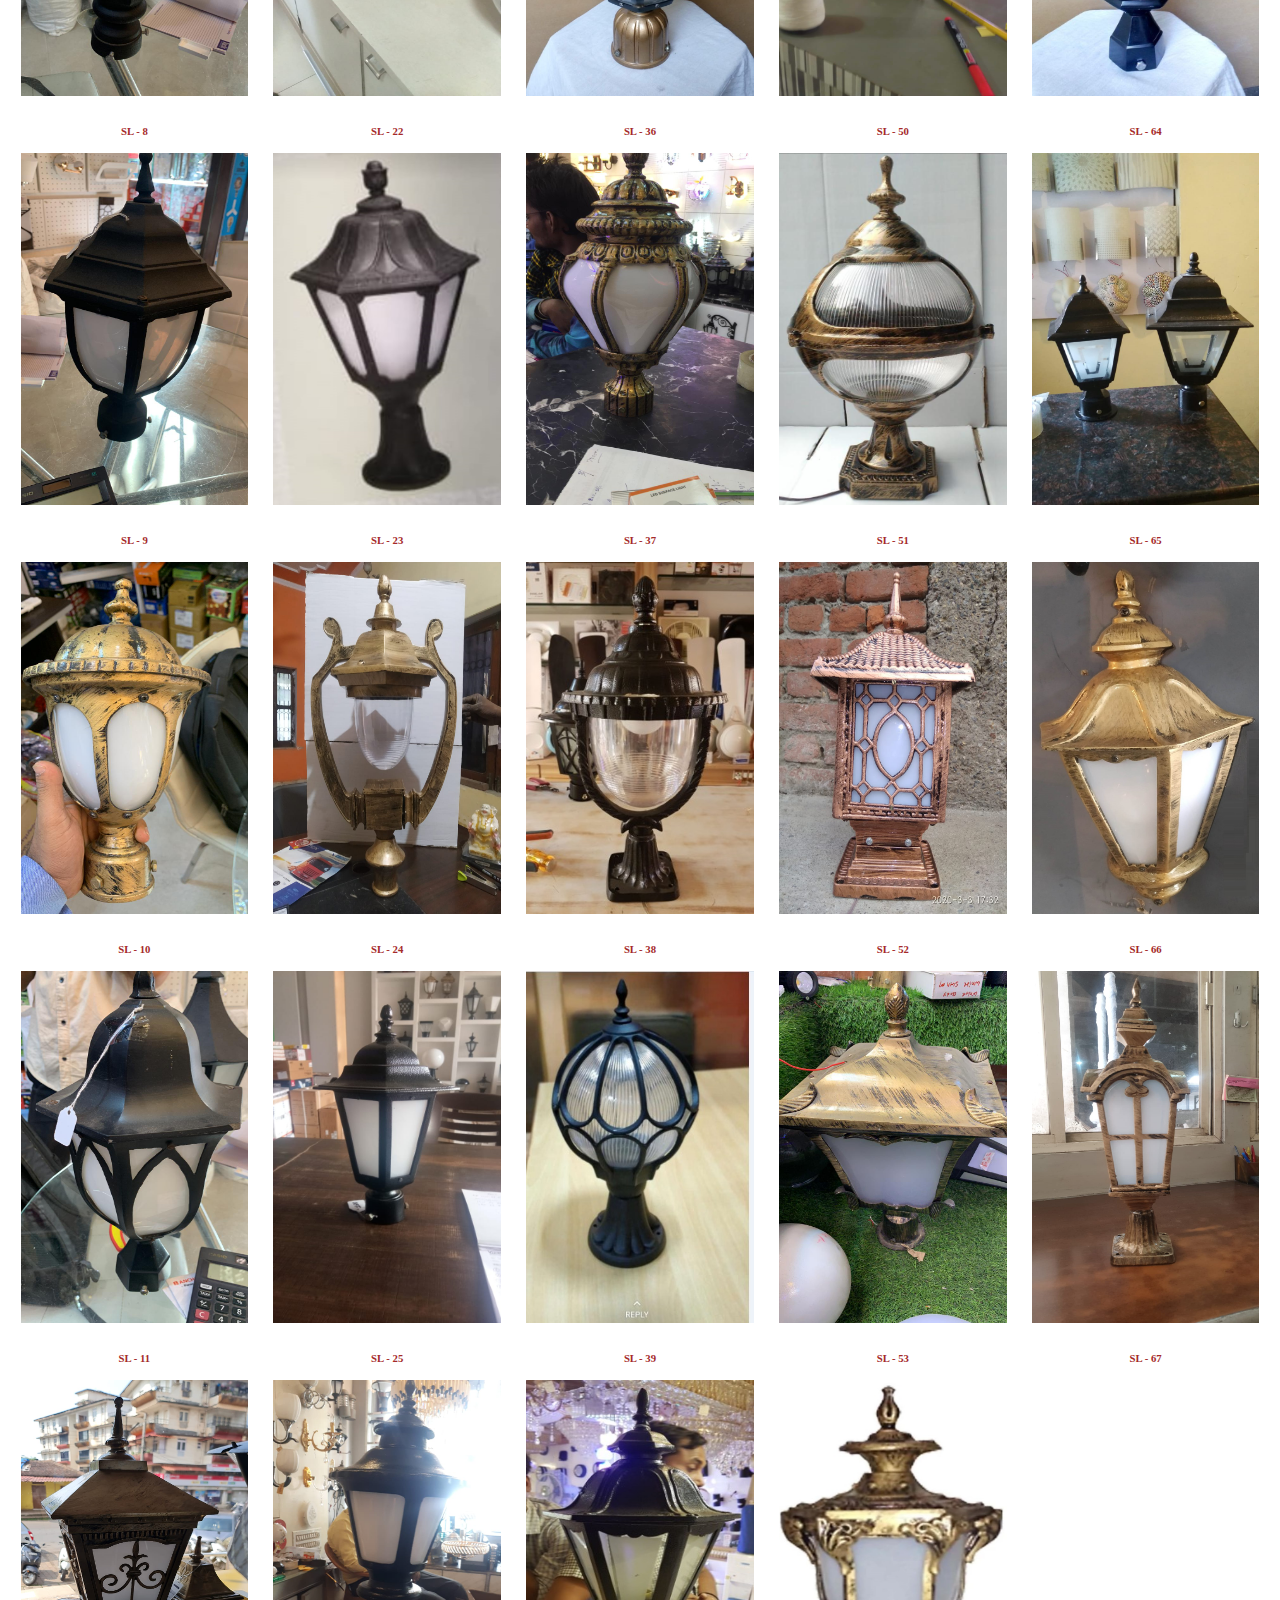
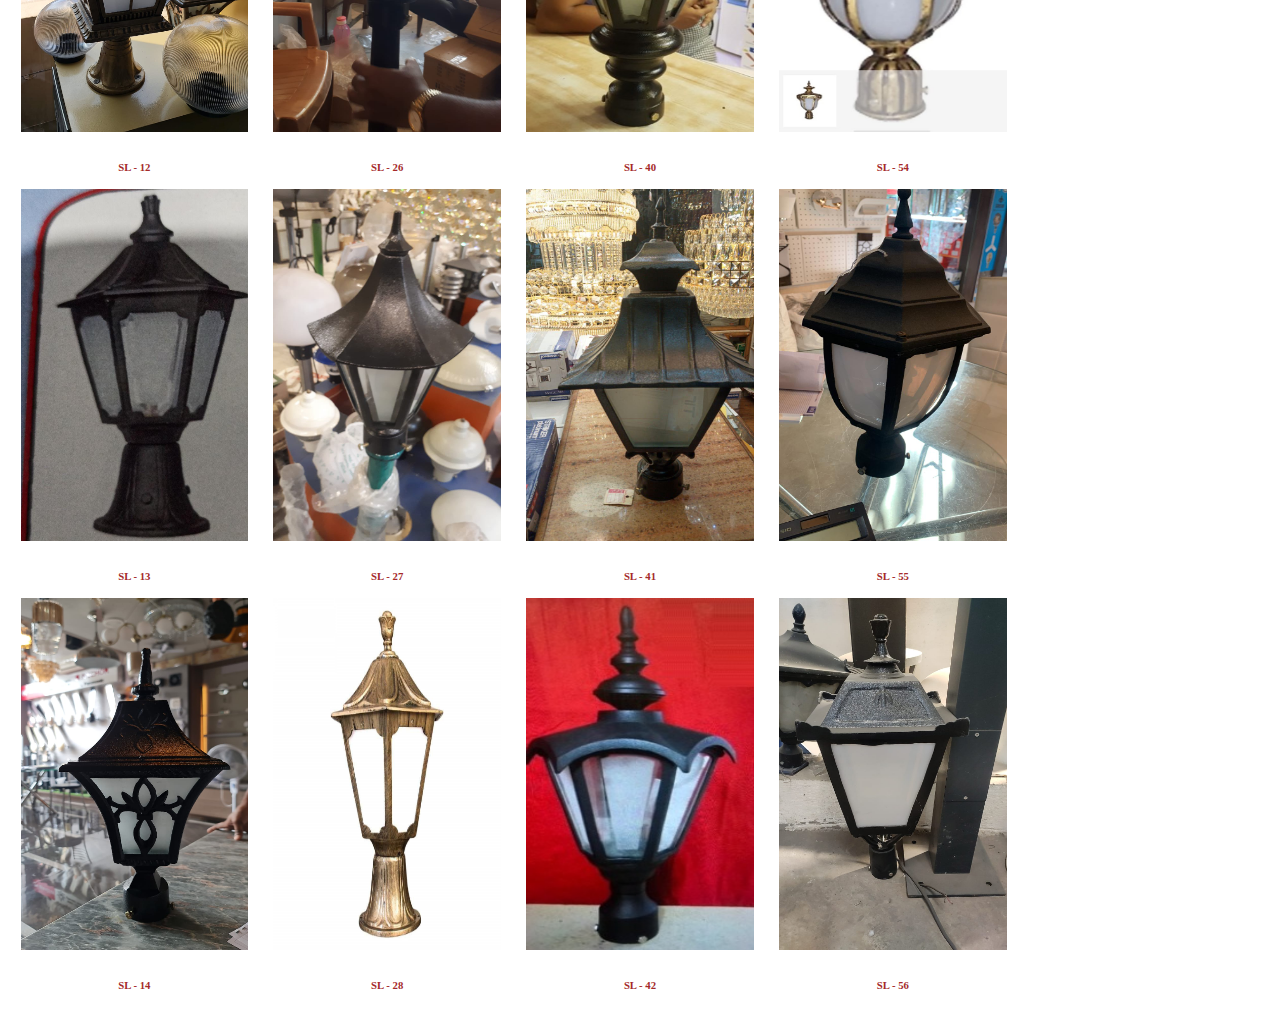
<file: product1/product1.html>
<!DOCTYPE html>
<html lang="en">
  <head>
    <meta charset="UTF-8" />
    <meta http-equiv="X-UA-Compatible" content="IE=edge" />
    <meta name="viewport" content="width=device-width, initial-scale=1.0" />
    <link
      href="https://cdn.jsdelivr.net/npm/bootstrap@5.1.3/dist/css/bootstrap.min.css"
      rel="stylesheet"
      integrity="sha384-1BmE4kWBq78iYhFldvKuhfTAU6auU8tT94WrHftjDbrCEXSU1oBoqyl2QvZ6jIW3"
      crossorigin="anonymous"
    />
    <!-- <link rel="stylesheet" href="./scss/product1.css"> -->
    <link rel="stylesheet" href="../scss/main.css">
    <title>Lamps</title>
  </head>
  <body>
    <div class="container">
        <h1>Lamps</h1>
        <div class="parent">
            <div class="first">
                <img src="./images/one1.jpeg" class="img-thumbnail" alt="..." />
                <h6>SL - 1</h6>
                <img src="./images/one2.jpeg" class="img-thumbnail" alt="..." />
                <h6>SL - 2</h6>
                <img src="./images/one3.jpeg" class="img-thumbnail" alt="..." />
                <h6>SL - 3</h6>
                <img src="./images/one4.jpeg" class="img-thumbnail" alt="..." />
                <h6>SL - 4</h6>
                <img src="./images/one5.jpeg" class="img-thumbnail" alt="..." />
                <h6>SL - 5</h6>
                <img src="./images/one6.jpeg" class="img-thumbnail" alt="..." />
                <h6>SL - 6</h6>
                <img src="./images/one7.jpeg" class="img-thumbnail" alt="..." />
                <h6>SL - 7</h6>
                <img src="./images/one8.jpeg" class="img-thumbnail" alt="..." />
                <h6>SL - 8</h6>
                <img src="./images/one9.jpeg" class="img-thumbnail" alt="..." />
                <h6>SL - 9</h6>
                <img src="./images/one10.jpeg" class="img-thumbnail" alt="..." />
                <h6>SL - 10</h6>
                <img src="./images/one11.jpeg" class="img-thumbnail" alt="..." />
                <h6>SL - 11</h6>
                <img src="./images/one12.jpeg" class="img-thumbnail" alt="..." />
                <h6>SL - 12</h6>
                <img src="./images/one13.jpeg" class="img-thumbnail" alt="..." />
                <h6>SL - 13</h6>
                <img src="./images/one14.jpeg" class="img-thumbnail" alt="..." />
                <h6>SL - 14</h6>
            </div>
            <div class="second">
                <img src="./images/one15.jpeg" class="img-thumbnail" alt="..." />
                <h6>SL - 15</h6>
                <img src="./images/one16.jpeg" class="img-thumbnail" alt="..." />
                <h6>SL - 16</h6>
                <img src="./images/one17.jpeg" class="img-thumbnail" alt="..." />
                <h6>SL - 17</h6>
                <img src="./images/one18.jpeg" class="img-thumbnail" alt="..." />
                <h6>SL - 18</h6>
                <img src="./images/one19.jpeg" class="img-thumbnail" alt="..." />
                <h6>SL - 19</h6>
                <img src="./images/one20.jpeg" class="img-thumbnail" alt="..." />
                <h6>SL - 20</h6>
                <img src="./images/one21.jpeg" class="img-thumbnail" alt="..." />
                <h6>SL - 21</h6>
                <img src="./images/one22.jpeg" class="img-thumbnail" alt="..." />
                <h6>SL - 22</h6>
                <img src="./images/one23.jpeg" class="img-thumbnail" alt="..." />
                <h6>SL - 23</h6>
                <img src="./images/one24.jpeg" class="img-thumbnail" alt="..." />
                <h6>SL - 24</h6>
                <img src="./images/one25.jpeg" class="img-thumbnail" alt="..." />
                <h6>SL - 25</h6>
                <img src="./images/one26.jpeg" class="img-thumbnail" alt="..." />
                <h6>SL - 26</h6>
                <img src="./images/one27.jpeg" class="img-thumbnail" alt="..." />
                <h6>SL - 27</h6>
                <img src="./images/one28.jpeg" class="img-thumbnail" alt="..." />
                <h6>SL - 28</h6>
            </div>
            <div class="third">
                <img src="./images/one29.jpeg" class="img-thumbnail" alt="..." />
                <h6>SL - 29</h6>
                <img src="./images/one68.jpeg" class="img-thumbnail" alt="..." />
                <h6>SL - 30</h6>
                <img src="./images/one31.jpeg" class="img-thumbnail" alt="..." />
                <h6>SL - 31</h6>
                <img src="./images/one32.jpeg" class="img-thumbnail" alt="..." />
                <h6>SL - 32</h6>
                <img src="./images/one33.jpeg" class="img-thumbnail" alt="..." />
                <h6>SL - 33</h6>
                <img src="./images/one34.jpeg" class="img-thumbnail" alt="..." />
                <h6>SL - 34</h6>
                <img src="./images/one35.jpeg" class="img-thumbnail" alt="..." />
                <h6>SL - 35</h6>
                <img src="./images/one36.jpeg" class="img-thumbnail" alt="..." />
                <h6>SL - 36</h6>
                <img src="./images/one37.jpeg" class="img-thumbnail" alt="..." />
                <h6>SL - 37</h6>
                <img src="./images/one38.jpeg" class="img-thumbnail" alt="..." />
                <h6>SL - 38</h6>
                <img src="./images/one39.jpeg" class="img-thumbnail" alt="..." />
                <h6>SL - 39</h6>
                <img src="./images/one40.jpeg" class="img-thumbnail" alt="..." />
                <h6>SL - 40</h6>
                <img src="./images/one41.jpeg" class="img-thumbnail" alt="..." />
                <h6>SL - 41</h6>
                <img src="./images/one42.jpeg" class="img-thumbnail" alt="..." />
                <h6>SL - 42</h6>
            </div>
            <div class="four">
                <img src="./images/one43.jpeg" class="img-thumbnail" alt="..." />
                <h6>SL - 43</h6>
                <img src="./images/one44.jpeg" class="img-thumbnail" alt="..." />
                <h6>SL - 44</h6>
                <img src="./images/one45.jpeg" class="img-thumbnail" alt="..." />
                <h6>SL - 45</h6>
                <img src="./images/one46.jpeg" class="img-thumbnail" alt="..." />
                <h6>SL - 46</h6>
                <img src="./images/one47.jpeg" class="img-thumbnail" alt="..." />
                <h6>SL - 47</h6>
                <img src="./images/one48.jpeg" class="img-thumbnail" alt="..." />
                <h6>SL - 48</h6>
                <img src="./images/one49.jpeg" class="img-thumbnail" alt="..." />
                <h6>SL - 49</h6>
                <img src="./images/one50.jpeg" class="img-thumbnail" alt="..." />
                <h6>SL - 50</h6>
                <img src="./images/one51.jpeg" class="img-thumbnail" alt="..." />
                <h6>SL - 51</h6>
                <img src="./images/one52.jpeg" class="img-thumbnail" alt="..." />
                <h6>SL - 52</h6>
                <img src="./images/one53.jpeg" class="img-thumbnail" alt="..." />
                <h6>SL - 53</h6>
                <img src="./images/one69.jpeg" class="img-thumbnail" alt="..." />
                <h6>SL - 54</h6>
                <img src="./images/one55.jpeg" class="img-thumbnail" alt="..." />
                <h6>SL - 55</h6>
                <img src="./images/one56.jpeg" class="img-thumbnail" alt="..." />
                <h6>SL - 56</h6>
            </div>
            <div class="five">
                <img src="./images/one57.jpeg" class="img-thumbnail" alt="..." />
                <h6>SL - 57</h6>
                <img src="./images/one58.jpeg" class="img-thumbnail" alt="..." />
                <h6>SL - 58</h6>
                <img src="./images/one59.jpeg" class="img-thumbnail" alt="..." />
                <h6>SL - 59</h6>
                <img src="./images/one60.jpeg" class="img-thumbnail" alt="..." />
                <h6>SL - 60</h6>
                <img src="./images/one61.jpeg" class="img-thumbnail" alt="..." />
                <h6>SL - 61</h6>
                <img src="./images/one62.jpeg" class="img-thumbnail" alt="..." />
                <h6>SL - 62</h6>
                <img src="./images/one63.jpeg" class="img-thumbnail" alt="..." />
                <h6>SL - 63</h6>
                <img src="./images/one64.jpeg" class="img-thumbnail" alt="..." />
                <h6>SL - 64</h6>
                <img src="./images/one65.jpeg" class="img-thumbnail" alt="..." />
                <h6>SL - 65</h6>
                <img src="./images/one66.jpeg" class="img-thumbnail" alt="..." />
                <h6>SL - 66</h6>
                <img src="./images/one67.jpeg" class="img-thumbnail" alt="..." />
                <h6>SL - 67</h6>
                <!-- <img src="./images/one68.jpeg" class="img-thumbnail" alt="..." />
                <h6>SL - 68</h6> -->
                <!-- <img src="./images/one69.jpeg" class="img-thumbnail" alt="..." />
                <h6>SL - 69</h6> -->
            </div>
        </div>
    </div>

    <!-- <img src="./images/one.jpg" class="img-thumbnail" alt="..." /> -->
  </body>

  <script
    src="https://cdn.jsdelivr.net/npm/bootstrap@5.1.3/dist/js/bootstrap.bundle.min.js"
    integrity="sha384-ka7Sk0Gln4gmtz2MlQnikT1wXgYsOg+OMhuP+IlRH9sENBO0LRn5q+8nbTov4+1p"
    crossorigin="anonymous"
  ></script>
</html>
</file>
<file: scss/main.css>
/* MIXIN : MEDIA QUERIES
 *    EX : @include mq( 'lap-and-up' ) { CODE }
 * ------------------------------------------------------------------------- */
h6 {
  color: brown;
  text-align: center;
  margin-bottom: 1rem;
}

.container h1 {
  text-align: center;
  color: goldenrod;
  margin: 1rem;
}

.parent {
  display: -webkit-box;
  display: -ms-flexbox;
  display: flex;
}

.parent h2 {
  color: red;
}

@media screen and (max-width: 767px) {
  .parent {
    display: block;
  }
}

.parent .first {
  width: 20%;
  padding: 1%;
}

.parent .first img {
  height: 22rem;
  width: 100%;
}

@media screen and (max-width: 767px) {
  .parent .first img {
    width: 100%;
    height: auto;
  }
}

@media screen and (max-width: 767px) {
  .parent .first {
    width: 100%;
  }
}

.parent .second {
  width: 20%;
  padding: 1%;
}

.parent .second img {
  height: 22rem;
  width: 100%;
}

@media screen and (max-width: 767px) {
  .parent .second img {
    width: 100%;
    height: auto;
  }
}

@media screen and (max-width: 767px) {
  .parent .second {
    width: 100%;
  }
}

.parent .third {
  width: 20%;
  padding: 1%;
}

.parent .third img {
  height: 22rem;
  width: 100%;
}

@media screen and (max-width: 767px) {
  .parent .third img {
    width: 100%;
    height: auto;
  }
}

@media screen and (max-width: 767px) {
  .parent .third {
    width: 100%;
  }
}

.parent .four {
  width: 20%;
  padding: 1%;
}

.parent .four img {
  height: 22rem;
  width: 100%;
}

@media screen and (max-width: 767px) {
  .parent .four img {
    width: 100%;
    height: auto;
  }
}

@media screen and (max-width: 767px) {
  .parent .four {
    width: 100%;
  }
}

.parent .five {
  width: 20%;
  padding: 1%;
}

.parent .five img {
  height: 22rem;
  width: 100%;
}

@media screen and (max-width: 767px) {
  .parent .five img {
    width: 100%;
    height: auto;
  }
}

@media screen and (max-width: 767px) {
  .parent .five {
    width: 100%;
  }
}
/*# sourceMappingURL=main.css.map */
</file>
